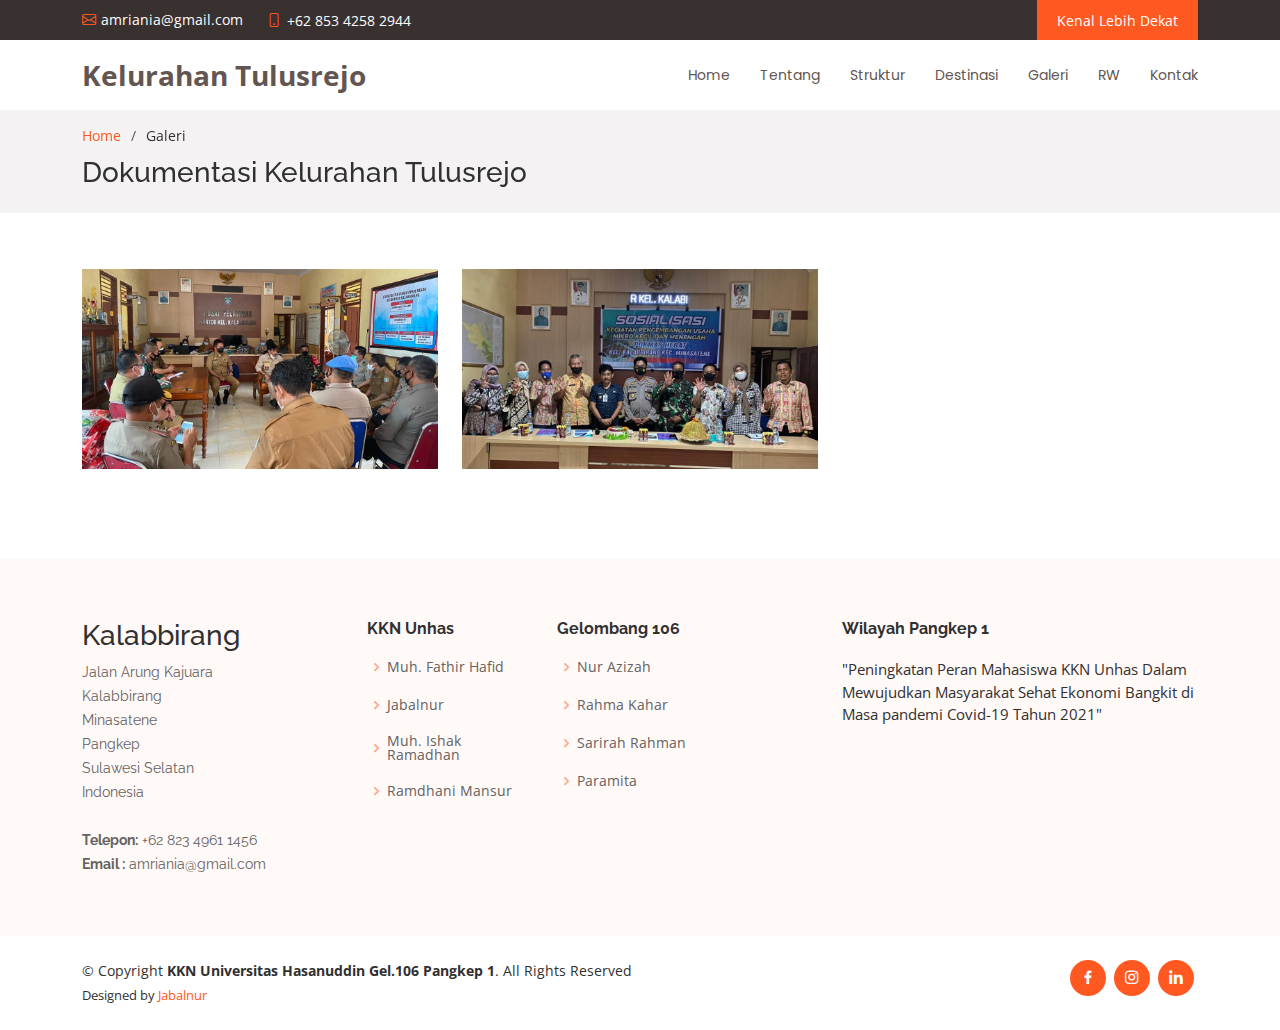
<file: galeri-page.html>
<!DOCTYPE html>
<html lang="en">

<head>
  <meta charset="utf-8">
  <meta content="width=device-width, initial-scale=1.0" name="viewport">

  <title>Galeri - Kelurahan Tulusrejo</title>
  <meta content="" name="description">
  <meta content="" name="keywords">

  <!-- Favicons -->
  <link href="assets/img/pangkep.png" rel="icon">
  <link href="assets/img/pangkep.png" rel="apple-touch-icon">

  <!-- Google Fonts -->
  <link href="https://fonts.googleapis.com/css?family=Open+Sans:300,300i,400,400i,600,600i,700,700i|Raleway:300,300i,400,400i,500,500i,600,600i,700,700i|Poppins:300,300i,400,400i,500,500i,600,600i,700,700i" rel="stylesheet">

  <!-- Vendor CSS Files -->
  <link href="assets/vendor/aos/aos.css" rel="stylesheet">
  <link href="assets/vendor/bootstrap/css/bootstrap.min.css" rel="stylesheet">
  <link href="assets/vendor/bootstrap-icons/bootstrap-icons.css" rel="stylesheet">
  <link href="assets/vendor/boxicons/css/boxicons.min.css" rel="stylesheet">
  <link href="assets/vendor/glightbox/css/glightbox.min.css" rel="stylesheet">
  <link href="assets/vendor/swiper/swiper-bundle.min.css" rel="stylesheet">

  <!-- Template Main CSS File -->
  <link href="assets/css/style.css" rel="stylesheet">

</head>

<body>

  <!-- ======= Top Bar ======= -->
  <section id="topbar" class="d-flex align-items-center">
    <div class="container d-flex justify-content-center justify-content-md-between">
      <div class="contact-info d-flex align-items-center">
        <i class="bi bi-envelope d-flex align-items-center"><a href="mailto:amriania@gmail.com">amriania@gmail.com</a></i>
        <i class="bi bi-phone d-flex align-items-center ms-4"><span>+62 853 4258 2944</span></i>
      </div>

      <div class="cta d-none d-md-flex align-items-center">
        <a href="/index.html#about" class="scrollto">Kenal Lebih Dekat</a>
      </div>
    </div>
  </section>

  <!-- ======= Header ======= -->
  <header id="header" class="d-flex align-items-center">
    <div class="container d-flex align-items-center justify-content-between">

      <div class="logo">
        <h1><a href="index.html">Kelurahan Tulusrejo</a></h1>
        <!-- Uncomment below if you prefer to use an image logo -->
        <!-- <a href="index.html"><img src="assets/img/logo.png" alt="" class="img-fluid"></a>-->
      </div>

      <nav id="navbar" class="navbar">
        <ul>
          <li><a class="nav-link scrollto" href="index.html#hero">Home</a></li>
          <li><a class="nav-link scrollto" href="index.html#about">Tentang</a></li>
          <li><a class="nav-link scrollto" href="index.html#services">Struktur</a></li>
          <li><a class="nav-link scrollto " href="index.html#values">Destinasi</a></li>
          <li><a class="nav-link scrollto " href="index.html#portfolio">Galeri</a></li>
          <li><a class="nav-link scrollto" href="index.html#team">RW</a></li>
          <li><a class="nav-link scrollto" href="index.html#contact">Kontak</a></li>
        </ul>
        <i class="bi bi-list mobile-nav-toggle"></i>
      </nav><!-- .navbar -->

    </div>
  </header><!-- End Header -->

  <main id="main">

    <!-- ======= Breadcrumbs ======= -->
    <section id="breadcrumbs" class="breadcrumbs">
      <div class="container" data-aos="fade-in">
        <ol>
          <li><a href="index.html">Home</a></li>
          <li>Galeri</li>
        </ol>
        <h2>Dokumentasi Kelurahan Tulusrejo</h2>
      </div>
    </section><!-- End Breadcrumbs -->

    <section class="inner-page pt-3">
      <div class="container">
        <div class="row portfolio">
          <div class="col-lg-4 col-md-6 portfolio-item filter-app" data-aos="fade-up">
            <img src="assets/img/galeri/semua/galeri-(385).jpg" class="img-fluid" alt="">
          </div>
          <div class="col-lg-4 col-md-6 portfolio-item filter-app" data-aos="fade-up">
            <img src="assets/img/galeri/semua/galeri-(384).jpg" class="img-fluid" alt="">
          </div>
          
      </div>
    </section>

  </main><!-- End #main -->

  <!-- ======= Footer ======= -->
  <footer id="footer">

    <div class="footer-top">
      <div class="container">
        <div class="row">

          <div class="col-lg-3 col-md-6 footer-contact">
            <h3>Kalabbirang</h3>
            <p>
              Jalan Arung Kajuara<br>
              Kalabbirang<br>
              Minasatene<br>
              Pangkep<br>
              Sulawesi Selatan<br>
              Indonesia<br><br>
              <strong>Telepon:</strong> +62 823 4961 1456<br>
              <strong>Email  :</strong> amriania@gmail.com<br>
            </p>
          </div>

          <div class="col-lg-2 col-md-6 footer-links">
            <h4>KKN Unhas</h4>
            <ul>
              <li><i class="bx bx-chevron-right"></i> <a href="https://www.instagram.com/fathirhafid/" target="_blank">Muh. Fathir Hafid</a></li>
              <li><i class="bx bx-chevron-right"></i> <a href="https://www.instagram.com/jibi.bm2/" target="_blank">Jabalnur</a></li>
              <li><i class="bx bx-chevron-right"></i> <a href="https://www.instagram.com/muh.ishakramadhan/" target="_blank">Muh. Ishak Ramadhan</a></li>
              <li><i class="bx bx-chevron-right"></i> <a href="https://www.instagram.com/ramdhani_mansur/" target="_blank">Ramdhani Mansur</a></li>
            </ul>
          </div>

          <div class="col-lg-3 col-md-6 footer-links">
            <h4>Gelombang 106</h4>
            <ul>
              <li><i class="bx bx-chevron-right"></i> <a href="https://www.instagram.com/azizahazaah/" target="_blank">Nur Azizah</a></li>
              <li><i class="bx bx-chevron-right"></i> <a href="https://www.instagram.com/kaharrahma/" target="_blank">Rahma Kahar</a></li>
              <li><i class="bx bx-chevron-right"></i> <a href="https://www.instagram.com/sarirah_v/" target="_blank">Sarirah Rahman</a></li>
              <li><i class="bx bx-chevron-right"></i> <a href="https://www.instagram.com/miitaa__/" target="_blank">Paramita</a></li>
            </ul>
          </div>

          <div class="col-lg-4 col-md-6 footer-newsletter">
            <h4>Wilayah Pangkep 1</h4>
            <p>"Peningkatan Peran Mahasiswa KKN Unhas Dalam Mewujudkan Masyarakat Sehat Ekonomi Bangkit di Masa pandemi Covid-19 Tahun 2021"</p>
          </div>

        </div>
      </div>
    </div>

    <div class="container d-md-flex py-4">

      <div class="me-md-auto text-center text-md-start">
        <div class="copyright">
          &copy; Copyright <strong><span>KKN Universitas Hasanuddin Gel.106 Pangkep 1</span></strong>. All Rights Reserved
        </div>
        <div class="credits">
          Designed by <a href="https://www.instagram.com/jibi.bm2/" target="_blank">Jabalnur</a>
        </div>
      </div>
      <div class="social-links text-center text-md-right pt-3 pt-md-0">
        <a href="https://web.facebook.com/jabalces" target="_blank" class="facebook"><i class="bx bxl-facebook"></i></a>
        <a href="https://www.instagram.com/jibi.bm2/" target="_blank" class="instagram"><i class="bx bxl-instagram"></i></a>
        <a href="https://www.linkedin.com/in/jabalnur/" target="_blank" class="linkedin"><i class="bx bxl-linkedin"></i></a>
      </div>
    </div>
  </footer><!-- End Footer -->

  <a href="#" class="back-to-top d-flex align-items-center justify-content-center"><i class="bi bi-arrow-up-short"></i></a>

  <!-- Vendor JS Files -->
  <script src="assets/vendor/aos/aos.js"></script>
  <script src="assets/vendor/bootstrap/js/bootstrap.bundle.min.js"></script>
  <script src="assets/vendor/glightbox/js/glightbox.min.js"></script>
  <script src="assets/vendor/isotope-layout/isotope.pkgd.min.js"></script>
  <script src="assets/vendor/php-email-form/validate.js"></script>
  <script src="assets/vendor/swiper/swiper-bundle.min.js"></script>
  <script src="assets/vendor/purecounter/purecounter.js"></script>

  <!-- Template Main JS File -->
  <script src="assets/js/main.js"></script>

</body>

</html>
</file>
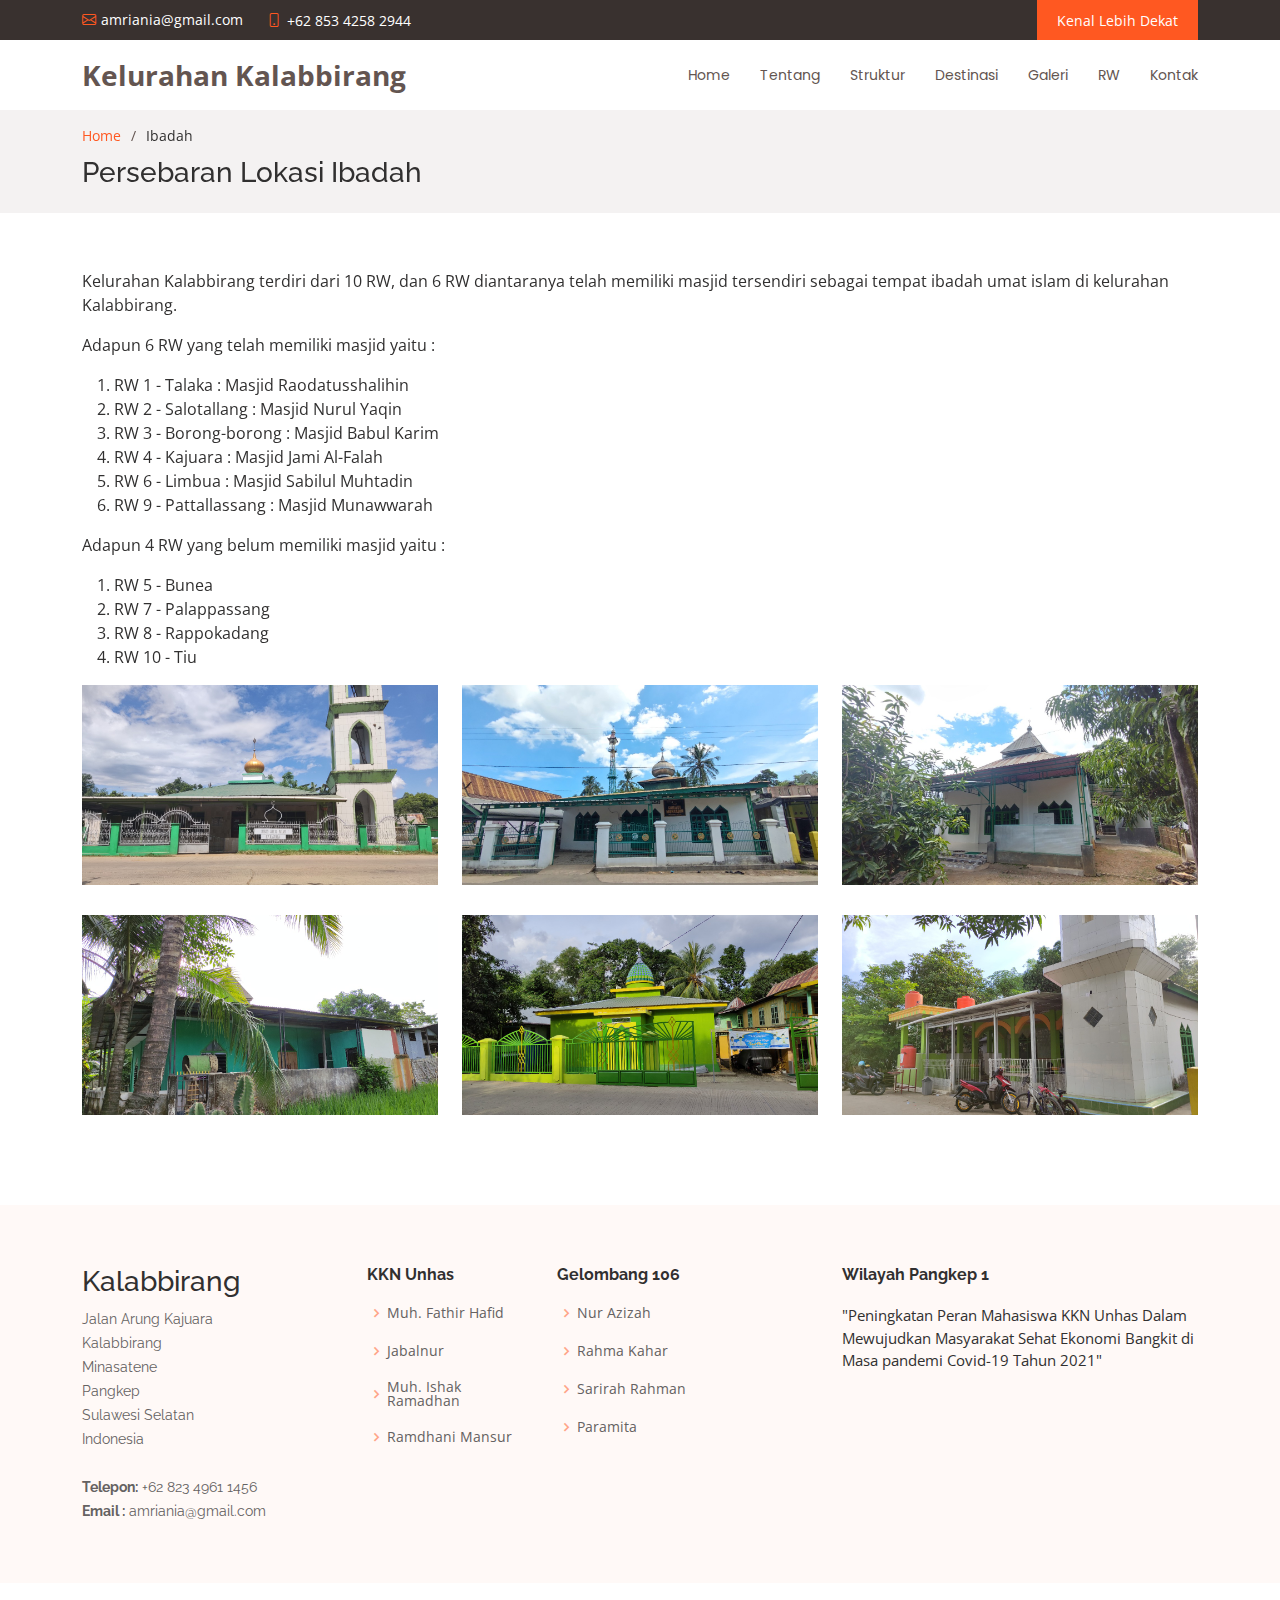
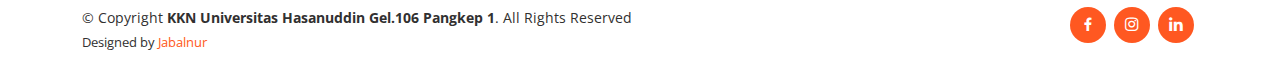
<file: ibadah-page.html>
<!DOCTYPE html>
<html lang="en">

<head>
  <meta charset="utf-8">
  <meta content="width=device-width, initial-scale=1.0" name="viewport">

  <title>Ibadah - Kelurahan Kalabbirang</title>
  <meta content="" name="description">
  <meta content="" name="keywords">

  <!-- Favicons -->
  <link href="assets/img/pangkep.png" rel="icon">
  <link href="assets/img/pangkep.png" rel="apple-touch-icon">

  <!-- Google Fonts -->
  <link href="https://fonts.googleapis.com/css?family=Open+Sans:300,300i,400,400i,600,600i,700,700i|Raleway:300,300i,400,400i,500,500i,600,600i,700,700i|Poppins:300,300i,400,400i,500,500i,600,600i,700,700i" rel="stylesheet">

  <!-- Vendor CSS Files -->
  <link href="assets/vendor/aos/aos.css" rel="stylesheet">
  <link href="assets/vendor/bootstrap/css/bootstrap.min.css" rel="stylesheet">
  <link href="assets/vendor/bootstrap-icons/bootstrap-icons.css" rel="stylesheet">
  <link href="assets/vendor/boxicons/css/boxicons.min.css" rel="stylesheet">
  <link href="assets/vendor/glightbox/css/glightbox.min.css" rel="stylesheet">
  <link href="assets/vendor/swiper/swiper-bundle.min.css" rel="stylesheet">

  <!-- Template Main CSS File -->
  <link href="assets/css/style.css" rel="stylesheet">

</head>

<body>

  <!-- ======= Top Bar ======= -->
  <section id="topbar" class="d-flex align-items-center">
    <div class="container d-flex justify-content-center justify-content-md-between">
      <div class="contact-info d-flex align-items-center">
        <i class="bi bi-envelope d-flex align-items-center"><a href="mailto:amriania@gmail.com">amriania@gmail.com</a></i>
        <i class="bi bi-phone d-flex align-items-center ms-4"><span>+62 853 4258 2944</span></i>
      </div>

      <div class="cta d-none d-md-flex align-items-center">
        <a href="/index.html#about" class="scrollto">Kenal Lebih Dekat</a>
      </div>
    </div>
  </section>

  <!-- ======= Header ======= -->
  <header id="header" class="d-flex align-items-center">
    <div class="container d-flex align-items-center justify-content-between">

      <div class="logo">
        <h1><a href="index.html">Kelurahan Kalabbirang</a></h1>
        <!-- Uncomment below if you prefer to use an image logo -->
        <!-- <a href="index.html"><img src="assets/img/logo.png" alt="" class="img-fluid"></a>-->
      </div>

      <nav id="navbar" class="navbar">
        <ul>
          <li><a class="nav-link scrollto" href="index.html#hero">Home</a></li>
          <li><a class="nav-link scrollto" href="index.html#about">Tentang</a></li>
          <li><a class="nav-link scrollto" href="index.html#services">Struktur</a></li>
          <li><a class="nav-link scrollto " href="index.html#values">Destinasi</a></li>
          <li><a class="nav-link scrollto " href="index.html#portfolio">Galeri</a></li>
          <li><a class="nav-link scrollto" href="index.html#team">RW</a></li>
          <li><a class="nav-link scrollto" href="index.html#contact">Kontak</a></li>
        </ul>
        <i class="bi bi-list mobile-nav-toggle"></i>
      </nav><!-- .navbar -->

    </div>
  </header><!-- End Header -->

  <main id="main">

    <!-- ======= Breadcrumbs ======= -->
    <section id="breadcrumbs" class="breadcrumbs">
      <div class="container" data-aos="fade-in">
        <ol>
          <li><a href="index.html">Home</a></li>
          <li>Ibadah</li>
        </ol>
        <h2>Persebaran Lokasi Ibadah</h2>
      </div>
    </section><!-- End Breadcrumbs -->

    <section class="inner-page pt-3">
      <div class="container" data-aos="fade-up">
        <p>
          Kelurahan Kalabbirang terdiri dari 10 RW, dan 6 RW diantaranya telah memiliki masjid tersendiri sebagai tempat ibadah umat islam di kelurahan Kalabbirang.
        </p>
        <p>
          Adapun 6 RW yang telah memiliki masjid yaitu :
        </p>
        <ol>
          <li>RW 1 - Talaka : Masjid Raodatusshalihin</li>
          <li>RW 2 - Salotallang : Masjid Nurul Yaqin</li>
          <li>RW 3 - Borong-borong : Masjid Babul Karim</li>
          <li>RW 4 - Kajuara : Masjid Jami Al-Falah</li>
          <li>RW 6 - Limbua : Masjid Sabilul Muhtadin</li>
          <li>RW 9 - Pattallassang : Masjid Munawwarah</li>
        </ol>

        <p>
          Adapun 4 RW yang belum memiliki masjid yaitu :
        </p>
        <ol>
          <li>RW 5 - Bunea</li>
          <li>RW 7 - Palappassang</li>
          <li>RW 8 - Rappokadang</li>
          <li>RW 10 - Tiu</li>
        </ol>
        <div class="row portfolio">
          <div class="col-lg-4 col-md-6 portfolio-item filter-app">
            <img src="assets/img/masjid/masjid-1.jpg" class="img-fluid" alt="">
          </div>
          <div class="col-lg-4 col-md-6 portfolio-item filter-app">
            <img src="assets/img/masjid/masjid-2.jpg" class="img-fluid" alt="">
          </div>
          <div class="col-lg-4 col-md-6 portfolio-item filter-app">
            <img src="assets/img/masjid/masjid-3.jpg" class="img-fluid" alt="">
          </div>
        </div>
        <div class="row portfolio">
          <div class="col-lg-4 col-md-6 portfolio-item filter-app">
            <img src="assets/img/masjid/masjid-4.jpg" class="img-fluid" alt="">
          </div>
          <div class="col-lg-4 col-md-6 portfolio-item filter-app">
            <img src="assets/img/masjid/masjid-5.jpg" class="img-fluid" alt="">
          </div>
          <div class="col-lg-4 col-md-6 portfolio-item filter-app">
            <img src="assets/img/masjid/masjid-6.jpg" class="img-fluid" alt="">
          </div>
        </div>  
      </div>
    </section>

  </main><!-- End #main -->

  <!-- ======= Footer ======= -->
  <footer id="footer">

    <div class="footer-top">
      <div class="container">
        <div class="row">

          <div class="col-lg-3 col-md-6 footer-contact">
            <h3>Kalabbirang</h3>
            <p>
              Jalan Arung Kajuara<br>
              Kalabbirang<br>
              Minasatene<br>
              Pangkep<br>
              Sulawesi Selatan<br>
              Indonesia<br><br>
              <strong>Telepon:</strong> +62 823 4961 1456<br>
              <strong>Email  :</strong> amriania@gmail.com<br>
            </p>
          </div>

          <div class="col-lg-2 col-md-6 footer-links">
            <h4>KKN Unhas</h4>
            <ul>
              <li><i class="bx bx-chevron-right"></i> <a href="https://www.instagram.com/fathirhafid/" target="_blank">Muh. Fathir Hafid</a></li>
              <li><i class="bx bx-chevron-right"></i> <a href="https://www.instagram.com/jibi.bm2/" target="_blank">Jabalnur</a></li>
              <li><i class="bx bx-chevron-right"></i> <a href="https://www.instagram.com/muh.ishakramadhan/" target="_blank">Muh. Ishak Ramadhan</a></li>
              <li><i class="bx bx-chevron-right"></i> <a href="https://www.instagram.com/ramdhani_mansur/" target="_blank">Ramdhani Mansur</a></li>
            </ul>
          </div>

          <div class="col-lg-3 col-md-6 footer-links">
            <h4>Gelombang 106</h4>
            <ul>
              <li><i class="bx bx-chevron-right"></i> <a href="https://www.instagram.com/azizahazaah/" target="_blank">Nur Azizah</a></li>
              <li><i class="bx bx-chevron-right"></i> <a href="https://www.instagram.com/kaharrahma/" target="_blank">Rahma Kahar</a></li>
              <li><i class="bx bx-chevron-right"></i> <a href="https://www.instagram.com/sarirah_v/" target="_blank">Sarirah Rahman</a></li>
              <li><i class="bx bx-chevron-right"></i> <a href="https://www.instagram.com/miitaa__/" target="_blank">Paramita</a></li>
            </ul>
          </div>

          <div class="col-lg-4 col-md-6 footer-newsletter">
            <h4>Wilayah Pangkep 1</h4>
            <p>"Peningkatan Peran Mahasiswa KKN Unhas Dalam Mewujudkan Masyarakat Sehat Ekonomi Bangkit di Masa pandemi Covid-19 Tahun 2021"</p>
          </div>

        </div>
      </div>
    </div>

    <div class="container d-md-flex py-4">

      <div class="me-md-auto text-center text-md-start">
        <div class="copyright">
          &copy; Copyright <strong><span>KKN Universitas Hasanuddin Gel.106 Pangkep 1</span></strong>. All Rights Reserved
        </div>
        <div class="credits">
          Designed by <a href="https://www.instagram.com/jibi.bm2/" target="_blank">Jabalnur</a>
        </div>
      </div>
      <div class="social-links text-center text-md-right pt-3 pt-md-0">
        <a href="https://web.facebook.com/jabalces" target="_blank" class="facebook"><i class="bx bxl-facebook"></i></a>
        <a href="https://www.instagram.com/jibi.bm2/" target="_blank" class="instagram"><i class="bx bxl-instagram"></i></a>
        <a href="https://www.linkedin.com/in/jabalnur/" target="_blank" class="linkedin"><i class="bx bxl-linkedin"></i></a>
      </div>
    </div>
  </footer><!-- End Footer -->

  <a href="#" class="back-to-top d-flex align-items-center justify-content-center"><i class="bi bi-arrow-up-short"></i></a>

  <!-- Vendor JS Files -->
  <script src="assets/vendor/aos/aos.js"></script>
  <script src="assets/vendor/bootstrap/js/bootstrap.bundle.min.js"></script>
  <script src="assets/vendor/glightbox/js/glightbox.min.js"></script>
  <script src="assets/vendor/isotope-layout/isotope.pkgd.min.js"></script>
  <script src="assets/vendor/php-email-form/validate.js"></script>
  <script src="assets/vendor/swiper/swiper-bundle.min.js"></script>
  <script src="assets/vendor/purecounter/purecounter.js"></script>

  <!-- Template Main JS File -->
  <script src="assets/js/main.js"></script>

</body>

</html>
</file>
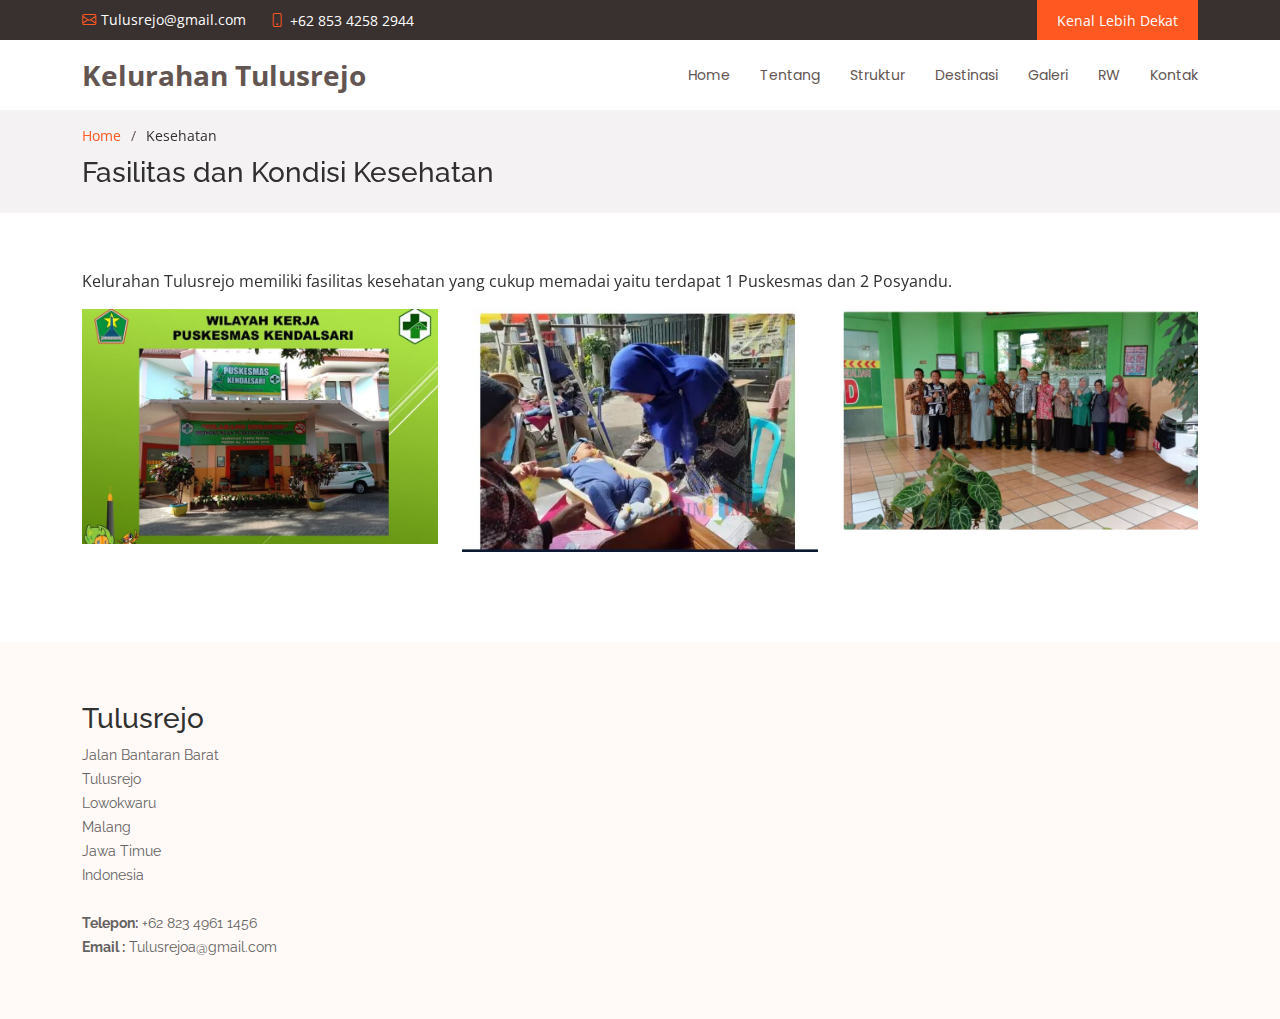
<file: kesehatan-page.html>
<!DOCTYPE html>
<html lang="en">

<head>
  <meta charset="utf-8">
  <meta content="width=device-width, initial-scale=1.0" name="viewport">

  <title>Kesehatan - Kelurahan Kalabbirang</title>
  <meta content="" name="description">
  <meta content="" name="keywords">

  <!-- Favicons -->
  <link href="assets/img/pangkep.png" rel="icon">
  <link href="assets/img/pangkep.png" rel="apple-touch-icon">

  <!-- Google Fonts -->
  <link href="https://fonts.googleapis.com/css?family=Open+Sans:300,300i,400,400i,600,600i,700,700i|Raleway:300,300i,400,400i,500,500i,600,600i,700,700i|Poppins:300,300i,400,400i,500,500i,600,600i,700,700i" rel="stylesheet">

  <!-- Vendor CSS Files -->
  <link href="assets/vendor/aos/aos.css" rel="stylesheet">
  <link href="assets/vendor/bootstrap/css/bootstrap.min.css" rel="stylesheet">
  <link href="assets/vendor/bootstrap-icons/bootstrap-icons.css" rel="stylesheet">
  <link href="assets/vendor/boxicons/css/boxicons.min.css" rel="stylesheet">
  <link href="assets/vendor/glightbox/css/glightbox.min.css" rel="stylesheet">
  <link href="assets/vendor/swiper/swiper-bundle.min.css" rel="stylesheet">

  <!-- Template Main CSS File -->
  <link href="assets/css/style.css" rel="stylesheet">

</head>

<body>

  <!-- ======= Top Bar ======= -->
  <section id="topbar" class="d-flex align-items-center">
    <div class="container d-flex justify-content-center justify-content-md-between">
      <div class="contact-info d-flex align-items-center">
        <i class="bi bi-envelope d-flex align-items-center"><a href="mailto:amriania@gmail.com">Tulusrejo@gmail.com</a></i>
        <i class="bi bi-phone d-flex align-items-center ms-4"><span>+62 853 4258 2944</span></i>
      </div>

      <div class="cta d-none d-md-flex align-items-center">
        <a href="/index.html#about" class="scrollto">Kenal Lebih Dekat</a>
      </div>
    </div>
  </section>

  <!-- ======= Header ======= -->
  <header id="header" class="d-flex align-items-center">
    <div class="container d-flex align-items-center justify-content-between">

      <div class="logo">
        <h1><a href="index.html">Kelurahan Tulusrejo </a></h1>
        <!-- Uncomment below if you prefer to use an image logo -->
        <!-- <a href="index.html"><img src="assets/img/logo.png" alt="" class="img-fluid"></a>-->
      </div>

      <nav id="navbar" class="navbar">
        <ul>
          <li><a class="nav-link scrollto" href="index.html#hero">Home</a></li>
          <li><a class="nav-link scrollto" href="index.html#about">Tentang</a></li>
          <li><a class="nav-link scrollto" href="index.html#services">Struktur</a></li>
          <li><a class="nav-link scrollto " href="index.html#values">Destinasi</a></li>
          <li><a class="nav-link scrollto " href="index.html#portfolio">Galeri</a></li>
          <li><a class="nav-link scrollto" href="index.html#team">RW</a></li>
          <li><a class="nav-link scrollto" href="index.html#contact">Kontak</a></li>
        </ul>
        <i class="bi bi-list mobile-nav-toggle"></i>
      </nav><!-- .navbar -->

    </div>
  </header><!-- End Header -->

  <main id="main">

    <!-- ======= Breadcrumbs ======= -->
    <section id="breadcrumbs" class="breadcrumbs">
      <div class="container" data-aos="fade-in">
        <ol>
          <li><a href="index.html">Home</a></li>
          <li>Kesehatan</li>
        </ol>
        <h2>Fasilitas dan Kondisi Kesehatan</h2>
      </div>
    </section><!-- End Breadcrumbs -->

    <section class="inner-page pt-3">
      <div class="container" data-aos="fade-up">
        <p>
          Kelurahan Tulusrejo memiliki fasilitas kesehatan yang cukup memadai yaitu terdapat 1 Puskesmas dan 2 Posyandu.
        </p>
        <div class="row portfolio">
          <div class="col-lg-4 col-md-6 portfolio-item filter-app">
            <img src="assets/img/kesehatan/gambar1.JPG" class="img-fluid" alt="">
          </div>
          <div class="col-lg-4 col-md-6 portfolio-item filter-app">
            <img src="assets/img/kesehatan/gambar2.JPG" class="img-fluid" alt="">
          </div>
          <div class="col-lg-4 col-md-6 portfolio-item filter-app">
            <img src="assets/img/kesehatan/gambar3.JPG" class="img-fluid" alt="">
          </div>
        </div>  
      </div>
    </section>

  </main><!-- End #main -->

  <!-- ======= Footer ======= -->
  <footer id="footer">

    <div class="footer-top">
      <div class="container">
        <div class="row">

          <div class="col-lg-3 col-md-6 footer-contact">
            <h3>Tulusrejo</h3>
            <p>
              Jalan Bantaran Barat<br>
              Tulusrejo<br>
              Lowokwaru<br>
              Malang<br>
              Jawa Timue<br>
              Indonesia<br><br>
              <strong>Telepon:</strong> +62 823 4961 1456<br>
              <strong>Email  :</strong> Tulusrejoa@gmail.com<br>
            </p>
          </div>

          
  </footer><!-- End Footer -->

  <a href="#" class="back-to-top d-flex align-items-center justify-content-center"><i class="bi bi-arrow-up-short"></i></a>

  <!-- Vendor JS Files -->
  <script src="assets/vendor/aos/aos.js"></script>
  <script src="assets/vendor/bootstrap/js/bootstrap.bundle.min.js"></script>
  <script src="assets/vendor/glightbox/js/glightbox.min.js"></script>
  <script src="assets/vendor/isotope-layout/isotope.pkgd.min.js"></script>
  <script src="assets/vendor/php-email-form/validate.js"></script>
  <script src="assets/vendor/swiper/swiper-bundle.min.js"></script>
  <script src="assets/vendor/purecounter/purecounter.js"></script>

  <!-- Template Main JS File -->
  <script src="assets/js/main.js"></script>

</body>

</html>
</file>
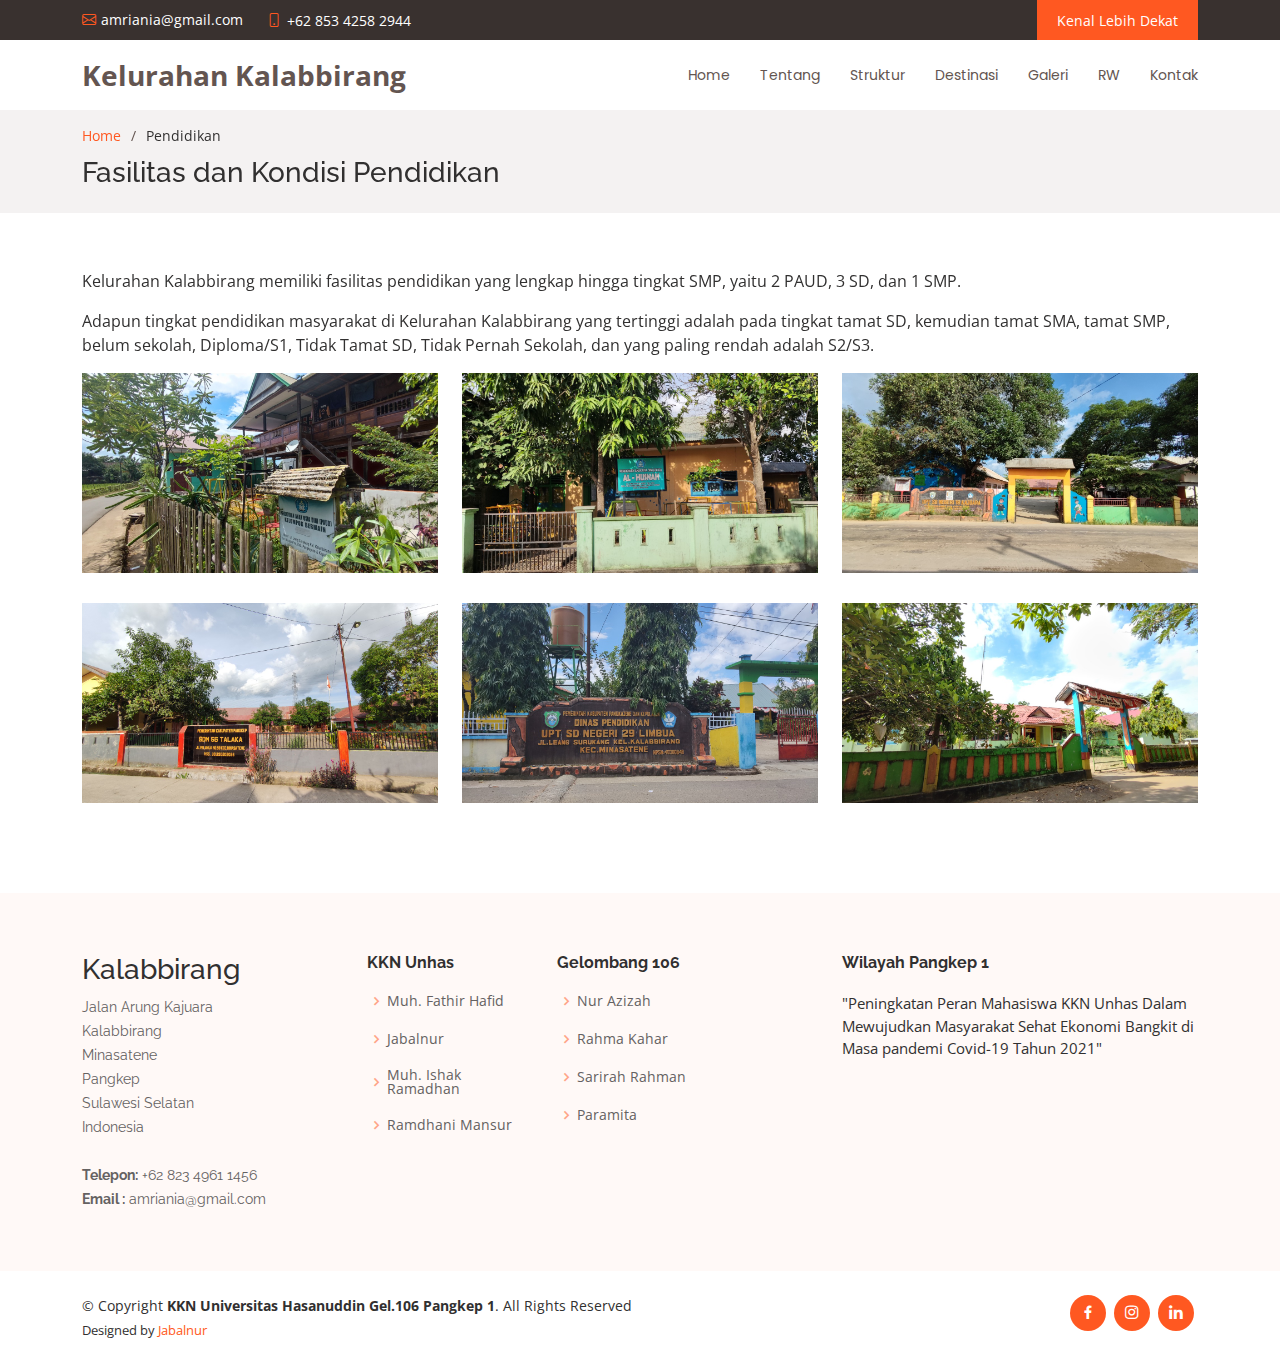
<file: pendidikan-page.html>
<!DOCTYPE html>
<html lang="en">

<head>
  <meta charset="utf-8">
  <meta content="width=device-width, initial-scale=1.0" name="viewport">

  <title>Pendidikan - Kelurahan Kalabbirang</title>
  <meta content="" name="description">
  <meta content="" name="keywords">

  <!-- Favicons -->
  <link href="assets/img/pangkep.png" rel="icon">
  <link href="assets/img/pangkep.png" rel="apple-touch-icon">

  <!-- Google Fonts -->
  <link href="https://fonts.googleapis.com/css?family=Open+Sans:300,300i,400,400i,600,600i,700,700i|Raleway:300,300i,400,400i,500,500i,600,600i,700,700i|Poppins:300,300i,400,400i,500,500i,600,600i,700,700i" rel="stylesheet">

  <!-- Vendor CSS Files -->
  <link href="assets/vendor/aos/aos.css" rel="stylesheet">
  <link href="assets/vendor/bootstrap/css/bootstrap.min.css" rel="stylesheet">
  <link href="assets/vendor/bootstrap-icons/bootstrap-icons.css" rel="stylesheet">
  <link href="assets/vendor/boxicons/css/boxicons.min.css" rel="stylesheet">
  <link href="assets/vendor/glightbox/css/glightbox.min.css" rel="stylesheet">
  <link href="assets/vendor/swiper/swiper-bundle.min.css" rel="stylesheet">

  <!-- Template Main CSS File -->
  <link href="assets/css/style.css" rel="stylesheet">

</head>

<body>

  <!-- ======= Top Bar ======= -->
  <section id="topbar" class="d-flex align-items-center">
    <div class="container d-flex justify-content-center justify-content-md-between">
      <div class="contact-info d-flex align-items-center">
        <i class="bi bi-envelope d-flex align-items-center"><a href="mailto:amriania@gmail.com">amriania@gmail.com</a></i>
        <i class="bi bi-phone d-flex align-items-center ms-4"><span>+62 853 4258 2944</span></i>
      </div>

      <div class="cta d-none d-md-flex align-items-center">
        <a href="/index.html#about" class="scrollto">Kenal Lebih Dekat</a>
      </div>
    </div>
  </section>

  <!-- ======= Header ======= -->
  <header id="header" class="d-flex align-items-center">
    <div class="container d-flex align-items-center justify-content-between">

      <div class="logo">
        <h1><a href="index.html">Kelurahan Kalabbirang</a></h1>
        <!-- Uncomment below if you prefer to use an image logo -->
        <!-- <a href="index.html"><img src="assets/img/logo.png" alt="" class="img-fluid"></a>-->
      </div>

      <nav id="navbar" class="navbar">
        <ul>
          <li><a class="nav-link scrollto" href="index.html#hero">Home</a></li>
          <li><a class="nav-link scrollto" href="index.html#about">Tentang</a></li>
          <li><a class="nav-link scrollto" href="index.html#services">Struktur</a></li>
          <li><a class="nav-link scrollto " href="index.html#values">Destinasi</a></li>
          <li><a class="nav-link scrollto " href="index.html#portfolio">Galeri</a></li>
          <li><a class="nav-link scrollto" href="index.html#team">RW</a></li>
          <li><a class="nav-link scrollto" href="index.html#contact">Kontak</a></li>
        </ul>
        <i class="bi bi-list mobile-nav-toggle"></i>
      </nav><!-- .navbar -->

    </div>
  </header><!-- End Header -->

  <main id="main">

    <!-- ======= Breadcrumbs ======= -->
    <section id="breadcrumbs" class="breadcrumbs">
      <div class="container" data-aos="fade-in">
        <ol>
          <li><a href="index.html">Home</a></li>
          <li>Pendidikan</li>
        </ol>
        <h2>Fasilitas dan Kondisi Pendidikan</h2>
      </div>
    </section><!-- End Breadcrumbs -->

    <section class="inner-page pt-3">
      <div class="container" data-aos="fade-up">
        <p>
          Kelurahan Kalabbirang memiliki fasilitas pendidikan yang lengkap hingga tingkat SMP, yaitu 2 PAUD, 3 SD, dan 1 SMP.
        </p>
        <p>
          Adapun tingkat pendidikan masyarakat di Kelurahan Kalabbirang yang tertinggi adalah pada tingkat tamat SD, kemudian tamat SMA, tamat SMP, belum sekolah, Diploma/S1, Tidak Tamat SD, Tidak Pernah Sekolah, dan yang paling rendah adalah S2/S3.
        </p>
        <div class="row portfolio">
          <div class="col-lg-4 col-md-6 portfolio-item filter-app">
            <img src="assets/img/pendidikan/paud-1.jpg" class="img-fluid" alt="">
          </div>
          <div class="col-lg-4 col-md-6 portfolio-item filter-app">
            <img src="assets/img/pendidikan/paud-2.jpg" class="img-fluid" alt="">
          </div>
          <div class="col-lg-4 col-md-6 portfolio-item filter-app">
            <img src="assets/img/pendidikan/sd-1.jpg" class="img-fluid" alt="">
          </div>
          <div class="col-lg-4 col-md-6 portfolio-item filter-app">
            <img src="assets/img/pendidikan/sd-2.jpg" class="img-fluid" alt="">
          </div>
          <div class="col-lg-4 col-md-6 portfolio-item filter-app">
            <img src="assets/img/pendidikan/sd-3.jpg" class="img-fluid" alt="">
          </div>
          <div class="col-lg-4 col-md-6 portfolio-item filter-app">
            <img src="assets/img/pendidikan/smp.jpg" class="img-fluid" alt="">
          </div>
        </div>  
      </div>
    </section>

  </main><!-- End #main -->

  <!-- ======= Footer ======= -->
  <footer id="footer">

    <div class="footer-top">
      <div class="container">
        <div class="row">

          <div class="col-lg-3 col-md-6 footer-contact">
            <h3>Kalabbirang</h3>
            <p>
              Jalan Arung Kajuara<br>
              Kalabbirang<br>
              Minasatene<br>
              Pangkep<br>
              Sulawesi Selatan<br>
              Indonesia<br><br>
              <strong>Telepon:</strong> +62 823 4961 1456<br>
              <strong>Email  :</strong> amriania@gmail.com<br>
            </p>
          </div>

          <div class="col-lg-2 col-md-6 footer-links">
            <h4>KKN Unhas</h4>
            <ul>
              <li><i class="bx bx-chevron-right"></i> <a href="https://www.instagram.com/fathirhafid/" target="_blank">Muh. Fathir Hafid</a></li>
              <li><i class="bx bx-chevron-right"></i> <a href="https://www.instagram.com/jibi.bm2/" target="_blank">Jabalnur</a></li>
              <li><i class="bx bx-chevron-right"></i> <a href="https://www.instagram.com/muh.ishakramadhan/" target="_blank">Muh. Ishak Ramadhan</a></li>
              <li><i class="bx bx-chevron-right"></i> <a href="https://www.instagram.com/ramdhani_mansur/" target="_blank">Ramdhani Mansur</a></li>
            </ul>
          </div>

          <div class="col-lg-3 col-md-6 footer-links">
            <h4>Gelombang 106</h4>
            <ul>
              <li><i class="bx bx-chevron-right"></i> <a href="https://www.instagram.com/azizahazaah/" target="_blank">Nur Azizah</a></li>
              <li><i class="bx bx-chevron-right"></i> <a href="https://www.instagram.com/kaharrahma/" target="_blank">Rahma Kahar</a></li>
              <li><i class="bx bx-chevron-right"></i> <a href="https://www.instagram.com/sarirah_v/" target="_blank">Sarirah Rahman</a></li>
              <li><i class="bx bx-chevron-right"></i> <a href="https://www.instagram.com/miitaa__/" target="_blank">Paramita</a></li>
            </ul>
          </div>

          <div class="col-lg-4 col-md-6 footer-newsletter">
            <h4>Wilayah Pangkep 1</h4>
            <p>"Peningkatan Peran Mahasiswa KKN Unhas Dalam Mewujudkan Masyarakat Sehat Ekonomi Bangkit di Masa pandemi Covid-19 Tahun 2021"</p>
          </div>

        </div>
      </div>
    </div>

    <div class="container d-md-flex py-4">

      <div class="me-md-auto text-center text-md-start">
        <div class="copyright">
          &copy; Copyright <strong><span>KKN Universitas Hasanuddin Gel.106 Pangkep 1</span></strong>. All Rights Reserved
        </div>
        <div class="credits">
          Designed by <a href="https://www.instagram.com/jibi.bm2/" target="_blank">Jabalnur</a>
        </div>
      </div>
      <div class="social-links text-center text-md-right pt-3 pt-md-0">
        <a href="https://web.facebook.com/jabalces" target="_blank" class="facebook"><i class="bx bxl-facebook"></i></a>
        <a href="https://www.instagram.com/jibi.bm2/" target="_blank" class="instagram"><i class="bx bxl-instagram"></i></a>
        <a href="https://www.linkedin.com/in/jabalnur/" target="_blank" class="linkedin"><i class="bx bxl-linkedin"></i></a>
      </div>
    </div>
  </footer><!-- End Footer -->

  <a href="#" class="back-to-top d-flex align-items-center justify-content-center"><i class="bi bi-arrow-up-short"></i></a>

  <!-- Vendor JS Files -->
  <script src="assets/vendor/aos/aos.js"></script>
  <script src="assets/vendor/bootstrap/js/bootstrap.bundle.min.js"></script>
  <script src="assets/vendor/glightbox/js/glightbox.min.js"></script>
  <script src="assets/vendor/isotope-layout/isotope.pkgd.min.js"></script>
  <script src="assets/vendor/php-email-form/validate.js"></script>
  <script src="assets/vendor/swiper/swiper-bundle.min.js"></script>
  <script src="assets/vendor/purecounter/purecounter.js"></script>

  <!-- Template Main JS File -->
  <script src="assets/js/main.js"></script>

</body>

</html>
</file>
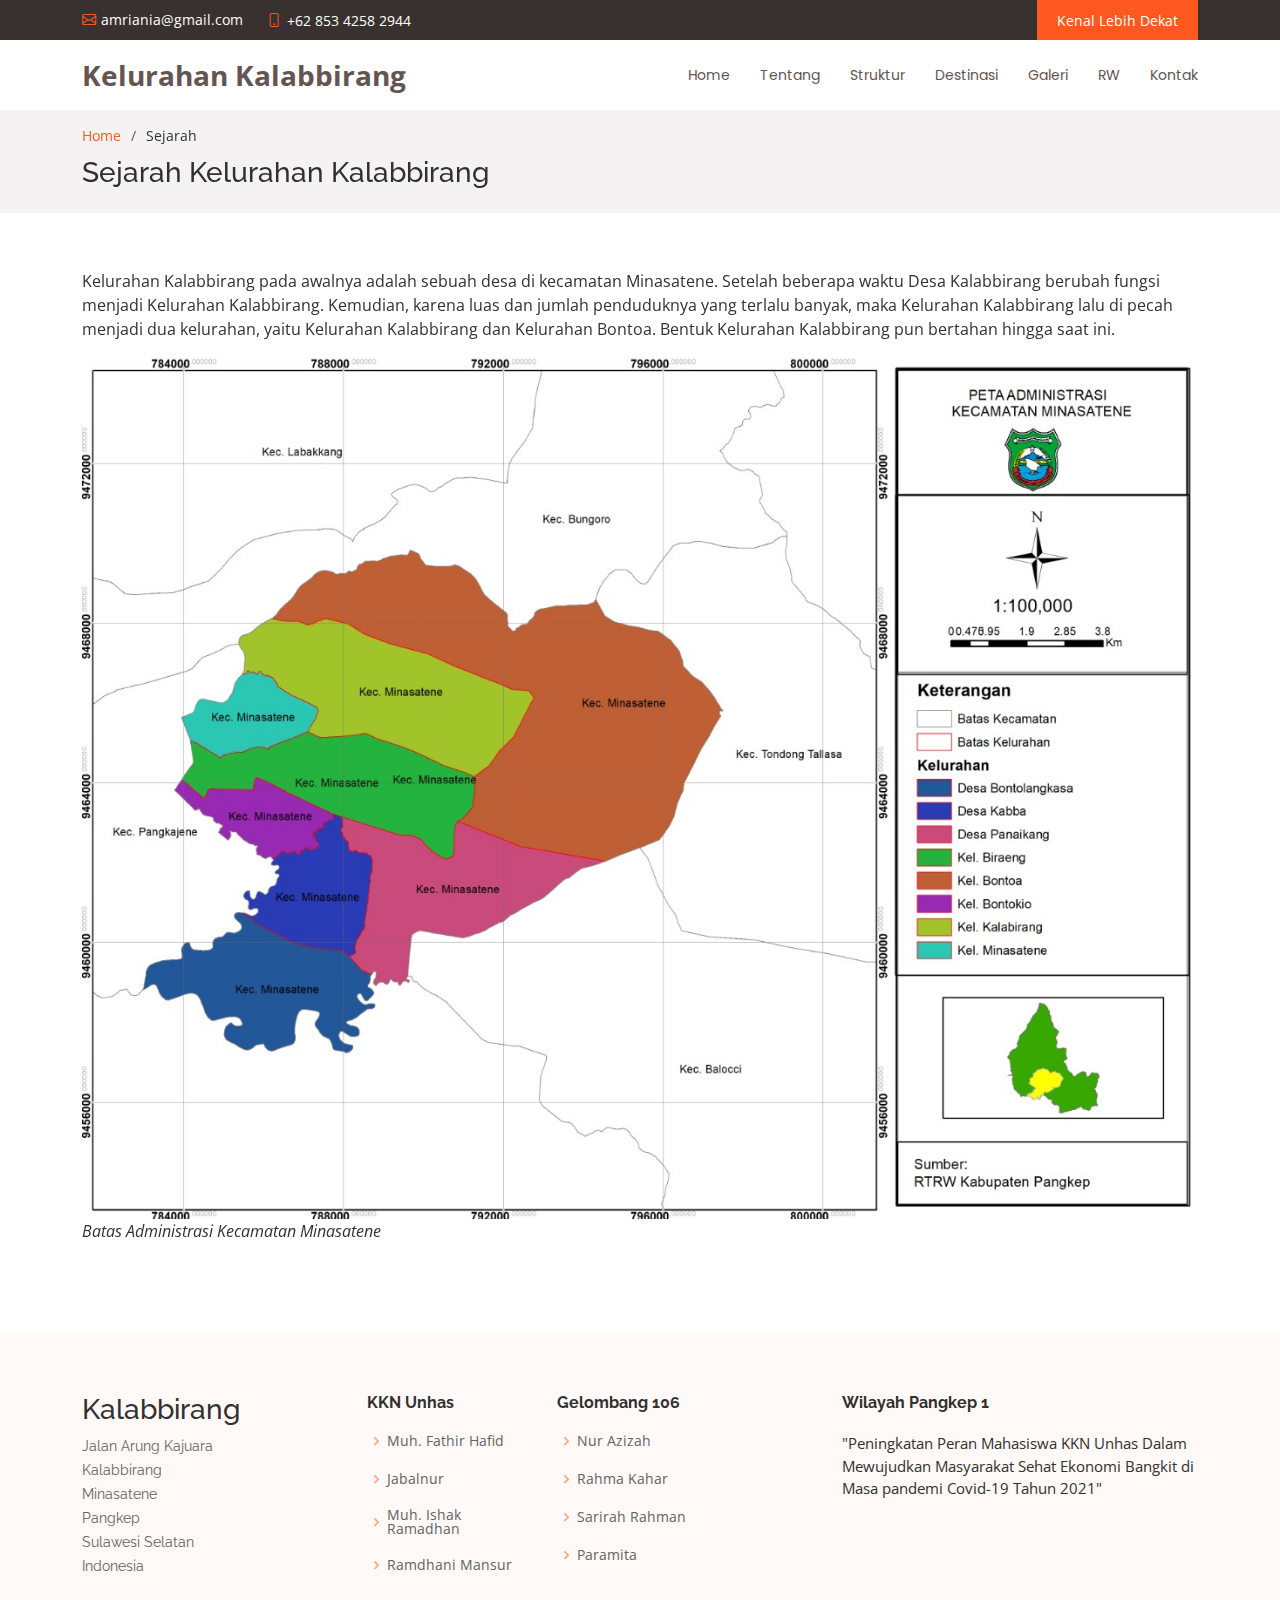
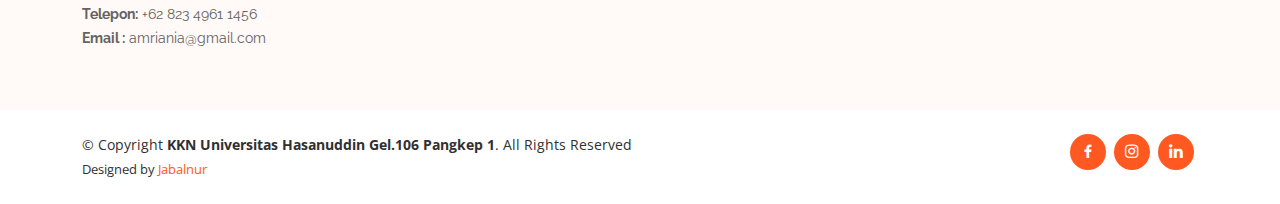
<file: sejarah-page.html>
<!DOCTYPE html>
<html lang="en">

<head>
  <meta charset="utf-8">
  <meta content="width=device-width, initial-scale=1.0" name="viewport">

  <title>Sejarah - Kelurahan Kalabbirang</title>
  <meta content="" name="description">
  <meta content="" name="keywords">

  <!-- Favicons -->
  <link href="assets/img/pangkep.png" rel="icon">
  <link href="assets/img/pangkep.png" rel="apple-touch-icon">

  <!-- Google Fonts -->
  <link href="https://fonts.googleapis.com/css?family=Open+Sans:300,300i,400,400i,600,600i,700,700i|Raleway:300,300i,400,400i,500,500i,600,600i,700,700i|Poppins:300,300i,400,400i,500,500i,600,600i,700,700i" rel="stylesheet">

  <!-- Vendor CSS Files -->
  <link href="assets/vendor/aos/aos.css" rel="stylesheet">
  <link href="assets/vendor/bootstrap/css/bootstrap.min.css" rel="stylesheet">
  <link href="assets/vendor/bootstrap-icons/bootstrap-icons.css" rel="stylesheet">
  <link href="assets/vendor/boxicons/css/boxicons.min.css" rel="stylesheet">
  <link href="assets/vendor/glightbox/css/glightbox.min.css" rel="stylesheet">
  <link href="assets/vendor/swiper/swiper-bundle.min.css" rel="stylesheet">

  <!-- Template Main CSS File -->
  <link href="assets/css/style.css" rel="stylesheet">

</head>

<body>

  <!-- ======= Top Bar ======= -->
  <section id="topbar" class="d-flex align-items-center">
    <div class="container d-flex justify-content-center justify-content-md-between">
      <div class="contact-info d-flex align-items-center">
        <i class="bi bi-envelope d-flex align-items-center"><a href="mailto:amriania@gmail.com">amriania@gmail.com</a></i>
        <i class="bi bi-phone d-flex align-items-center ms-4"><span>+62 853 4258 2944</span></i>
      </div>

      <div class="cta d-none d-md-flex align-items-center">
        <a href="/index.html#about" class="scrollto">Kenal Lebih Dekat</a>
      </div>
    </div>
  </section>

  <!-- ======= Header ======= -->
  <header id="header" class="d-flex align-items-center">
    <div class="container d-flex align-items-center justify-content-between">

      <div class="logo">
        <h1><a href="index.html">Kelurahan Kalabbirang</a></h1>
        <!-- Uncomment below if you prefer to use an image logo -->
        <!-- <a href="index.html"><img src="assets/img/logo.png" alt="" class="img-fluid"></a>-->
      </div>

      <nav id="navbar" class="navbar">
        <ul>
          <li><a class="nav-link scrollto" href="index.html#hero">Home</a></li>
          <li><a class="nav-link scrollto" href="index.html#about">Tentang</a></li>
          <li><a class="nav-link scrollto" href="index.html#services">Struktur</a></li>
          <li><a class="nav-link scrollto " href="index.html#values">Destinasi</a></li>
          <li><a class="nav-link scrollto " href="index.html#portfolio">Galeri</a></li>
          <li><a class="nav-link scrollto" href="index.html#team">RW</a></li>
          <li><a class="nav-link scrollto" href="index.html#contact">Kontak</a></li>
        </ul>
        <i class="bi bi-list mobile-nav-toggle"></i>
      </nav><!-- .navbar -->

    </div>
  </header><!-- End Header -->

  <main id="main">

    <!-- ======= Breadcrumbs ======= -->
    <section id="breadcrumbs" class="breadcrumbs">
      <div class="container" data-aos="fade-in">
        <ol>
          <li><a href="index.html">Home</a></li>
          <li>Sejarah</li>
        </ol>
        <h2>Sejarah Kelurahan Kalabbirang</h2>
      </div>
    </section><!-- End Breadcrumbs -->

    <section class="inner-page pt-3">
      <div class="container" data-aos="fade-in">
        <p>
          Kelurahan Kalabbirang pada awalnya adalah sebuah desa di kecamatan Minasatene. Setelah beberapa waktu Desa Kalabbirang berubah fungsi menjadi Kelurahan Kalabbirang. Kemudian, karena luas dan jumlah penduduknya yang terlalu banyak, maka Kelurahan Kalabbirang lalu di pecah menjadi dua kelurahan, yaitu Kelurahan Kalabbirang dan Kelurahan Bontoa. Bentuk Kelurahan Kalabbirang pun bertahan hingga saat ini.
        </p>
        <div class="row portfolio">
          <figure class="col-lg-16 col-md-16 portfolio-item filter-app">
            <img src="assets/img/sejarah/peta.jpeg" class="img-fluid" alt="">
            <figcaption>
              <i> Batas Administrasi Kecamatan Minasatene </i>
            </figcaption>
          </figure>
        </div>  
      </div>
    </section>

  </main><!-- End #main -->

  <!-- ======= Footer ======= -->
  <footer id="footer">

    <div class="footer-top">
      <div class="container">
        <div class="row">

          <div class="col-lg-3 col-md-6 footer-contact">
            <h3>Kalabbirang</h3>
            <p>
              Jalan Arung Kajuara<br>
              Kalabbirang<br>
              Minasatene<br>
              Pangkep<br>
              Sulawesi Selatan<br>
              Indonesia<br><br>
              <strong>Telepon:</strong> +62 823 4961 1456<br>
              <strong>Email  :</strong> amriania@gmail.com<br>
            </p>
          </div>

          <div class="col-lg-2 col-md-6 footer-links">
            <h4>KKN Unhas</h4>
            <ul>
              <li><i class="bx bx-chevron-right"></i> <a href="https://www.instagram.com/fathirhafid/" target="_blank">Muh. Fathir Hafid</a></li>
              <li><i class="bx bx-chevron-right"></i> <a href="https://www.instagram.com/jibi.bm2/" target="_blank">Jabalnur</a></li>
              <li><i class="bx bx-chevron-right"></i> <a href="https://www.instagram.com/muh.ishakramadhan/" target="_blank">Muh. Ishak Ramadhan</a></li>
              <li><i class="bx bx-chevron-right"></i> <a href="https://www.instagram.com/ramdhani_mansur/" target="_blank">Ramdhani Mansur</a></li>
            </ul>
          </div>

          <div class="col-lg-3 col-md-6 footer-links">
            <h4>Gelombang 106</h4>
            <ul>
              <li><i class="bx bx-chevron-right"></i> <a href="https://www.instagram.com/azizahazaah/" target="_blank">Nur Azizah</a></li>
              <li><i class="bx bx-chevron-right"></i> <a href="https://www.instagram.com/kaharrahma/" target="_blank">Rahma Kahar</a></li>
              <li><i class="bx bx-chevron-right"></i> <a href="https://www.instagram.com/sarirah_v/" target="_blank">Sarirah Rahman</a></li>
              <li><i class="bx bx-chevron-right"></i> <a href="https://www.instagram.com/miitaa__/" target="_blank">Paramita</a></li>
            </ul>
          </div>

          <div class="col-lg-4 col-md-6 footer-newsletter">
            <h4>Wilayah Pangkep 1</h4>
            <p>"Peningkatan Peran Mahasiswa KKN Unhas Dalam Mewujudkan Masyarakat Sehat Ekonomi Bangkit di Masa pandemi Covid-19 Tahun 2021"</p>
          </div>

        </div>
      </div>
    </div>

    <div class="container d-md-flex py-4">

      <div class="me-md-auto text-center text-md-start">
        <div class="copyright">
          &copy; Copyright <strong><span>KKN Universitas Hasanuddin Gel.106 Pangkep 1</span></strong>. All Rights Reserved
        </div>
        <div class="credits">
          Designed by <a href="https://www.instagram.com/jibi.bm2/" target="_blank">Jabalnur</a>
        </div>
      </div>
      <div class="social-links text-center text-md-right pt-3 pt-md-0">
        <a href="https://web.facebook.com/jabalces" target="_blank" class="facebook"><i class="bx bxl-facebook"></i></a>
        <a href="https://www.instagram.com/jibi.bm2/" target="_blank" class="instagram"><i class="bx bxl-instagram"></i></a>
        <a href="https://www.linkedin.com/in/jabalnur/" target="_blank" class="linkedin"><i class="bx bxl-linkedin"></i></a>
      </div>
    </div>
  </footer><!-- End Footer -->

  <a href="#" class="back-to-top d-flex align-items-center justify-content-center"><i class="bi bi-arrow-up-short"></i></a>

  <!-- Vendor JS Files -->
  <script src="assets/vendor/aos/aos.js"></script>
  <script src="assets/vendor/bootstrap/js/bootstrap.bundle.min.js"></script>
  <script src="assets/vendor/glightbox/js/glightbox.min.js"></script>
  <script src="assets/vendor/isotope-layout/isotope.pkgd.min.js"></script>
  <script src="assets/vendor/php-email-form/validate.js"></script>
  <script src="assets/vendor/swiper/swiper-bundle.min.js"></script>
  <script src="assets/vendor/purecounter/purecounter.js"></script>

  <!-- Template Main JS File -->
  <script src="assets/js/main.js"></script>

</body>

</html>
</file>
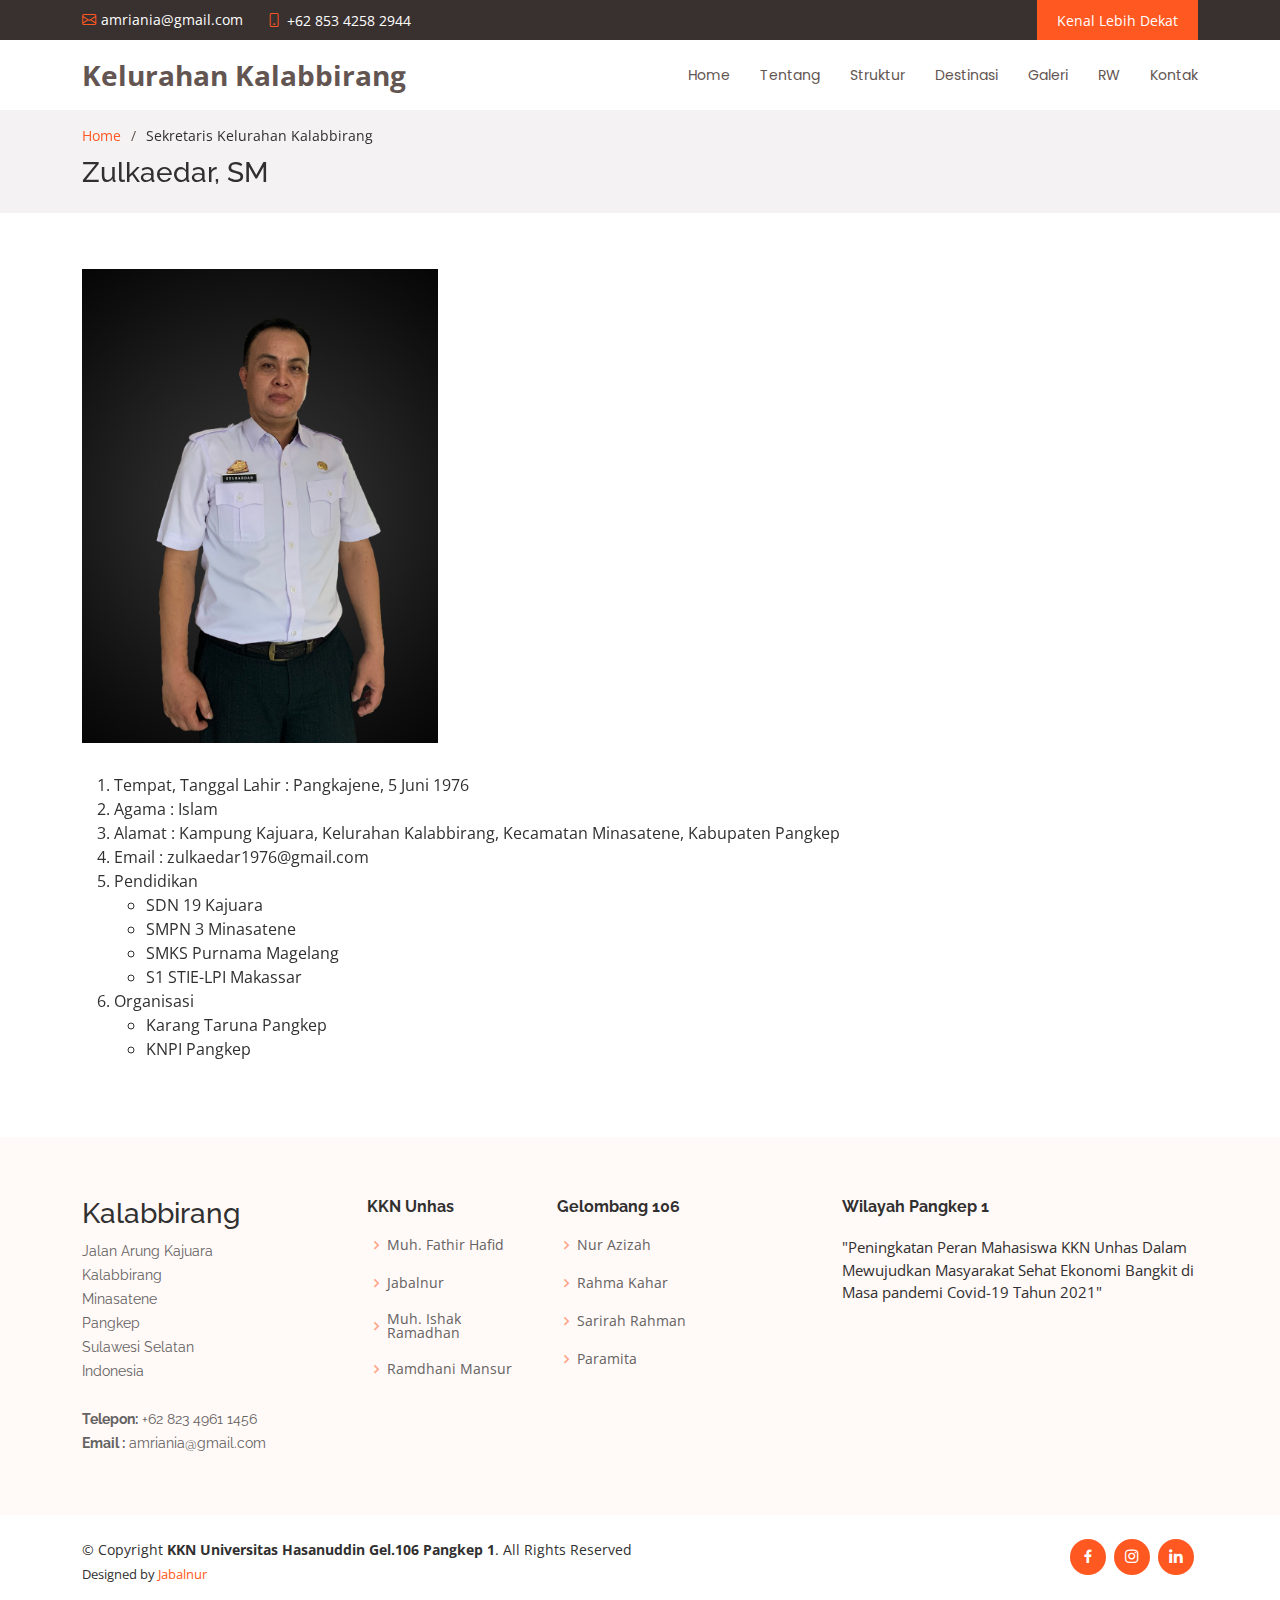
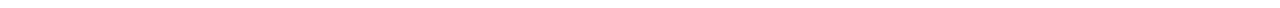
<file: seklur-page.html>
<!DOCTYPE html>
<html lang="en">

<head>
  <meta charset="utf-8">
  <meta content="width=device-width, initial-scale=1.0" name="viewport">

  <title>Sekretaris - Kelurahan Kalabbirang</title>
  <meta content="" name="description">
  <meta content="" name="keywords">

  <!-- Favicons -->
  <link href="assets/img/pangkep.png" rel="icon">
  <link href="assets/img/pangkep.png" rel="apple-touch-icon">

  <!-- Google Fonts -->
  <link href="https://fonts.googleapis.com/css?family=Open+Sans:300,300i,400,400i,600,600i,700,700i|Raleway:300,300i,400,400i,500,500i,600,600i,700,700i|Poppins:300,300i,400,400i,500,500i,600,600i,700,700i" rel="stylesheet">

  <!-- Vendor CSS Files -->
  <link href="assets/vendor/aos/aos.css" rel="stylesheet">
  <link href="assets/vendor/bootstrap/css/bootstrap.min.css" rel="stylesheet">
  <link href="assets/vendor/bootstrap-icons/bootstrap-icons.css" rel="stylesheet">
  <link href="assets/vendor/boxicons/css/boxicons.min.css" rel="stylesheet">
  <link href="assets/vendor/glightbox/css/glightbox.min.css" rel="stylesheet">
  <link href="assets/vendor/swiper/swiper-bundle.min.css" rel="stylesheet">

  <!-- Template Main CSS File -->
  <link href="assets/css/style.css" rel="stylesheet">

</head>

<body>

  <!-- ======= Top Bar ======= -->
  <section id="topbar" class="d-flex align-items-center">
    <div class="container d-flex justify-content-center justify-content-md-between">
      <div class="contact-info d-flex align-items-center">
        <i class="bi bi-envelope d-flex align-items-center"><a href="mailto:amriania@gmail.com">amriania@gmail.com</a></i>
        <i class="bi bi-phone d-flex align-items-center ms-4"><span>+62 853 4258 2944</span></i>
      </div>

      <div class="cta d-none d-md-flex align-items-center">
        <a href="/index.html#about" class="scrollto">Kenal Lebih Dekat</a>
      </div>
    </div>
  </section>

  <!-- ======= Header ======= -->
  <header id="header" class="d-flex align-items-center">
    <div class="container d-flex align-items-center justify-content-between">

      <div class="logo">
        <h1><a href="index.html">Kelurahan Kalabbirang</a></h1>
        <!-- Uncomment below if you prefer to use an image logo -->
        <!-- <a href="index.html"><img src="assets/img/logo.png" alt="" class="img-fluid"></a>-->
      </div>

      <nav id="navbar" class="navbar">
        <ul>
          <li><a class="nav-link scrollto" href="index.html#hero">Home</a></li>
          <li><a class="nav-link scrollto" href="index.html#about">Tentang</a></li>
          <li><a class="nav-link scrollto" href="index.html#services">Struktur</a></li>
          <li><a class="nav-link scrollto " href="index.html#values">Destinasi</a></li>
          <li><a class="nav-link scrollto " href="index.html#portfolio">Galeri</a></li>
          <li><a class="nav-link scrollto" href="index.html#team">RW</a></li>
          <li><a class="nav-link scrollto" href="index.html#contact">Kontak</a></li>
        </ul>
        <i class="bi bi-list mobile-nav-toggle"></i>
      </nav><!-- .navbar -->

    </div>
  </header><!-- End Header -->

  <main id="main">

    <!-- ======= Breadcrumbs ======= -->
    <section id="breadcrumbs" class="breadcrumbs">
      <div class="container" data-aos="fade-in">
        <ol>
          <li><a href="index.html">Home</a></li>
          <li>Sekretaris Kelurahan Kalabbirang</li>
        </ol>
        <h2>Zulkaedar, SM</h2>
      </div>
    </section><!-- End Breadcrumbs -->

    <section class="inner-page pt-3">
      <div class="container" data-aos="fade-in">
        <div class="row portfolio">
          <div class="col-lg-4 col-md-6 portfolio-item filter-app">
            <img src="assets/img/tentang/seklur.jpeg" class="img-fluid" alt="">
          </div>
        </div>
        <ol>
          <li>Tempat, Tanggal Lahir  : Pangkajene, 5 Juni 1976 </li>
          <li>Agama                  : Islam</li>
          <li>Alamat                 : Kampung Kajuara, Kelurahan Kalabbirang, Kecamatan Minasatene, Kabupaten Pangkep</li>
          <li>Email                  : zulkaedar1976@gmail.com</li>
          <li>Pendidikan
            <ul>
              <li>SDN 19 Kajuara</li>
              <li>SMPN 3 Minasatene</li>
              <li>SMKS Purnama Magelang</li>
              <li>S1 STIE-LPI Makassar</li>
            </ul>
          </li>
          <li>Organisasi
            <ul>
              <li>Karang Taruna Pangkep</li>
              <li>KNPI Pangkep</li>
            </ul>
          </li>
        </ol>
        
      </div>
    </section>

  </main><!-- End #main -->

  <!-- ======= Footer ======= -->
  <footer id="footer">

    <div class="footer-top">
      <div class="container">
        <div class="row">

          <div class="col-lg-3 col-md-6 footer-contact">
            <h3>Kalabbirang</h3>
            <p>
              Jalan Arung Kajuara<br>
              Kalabbirang<br>
              Minasatene<br>
              Pangkep<br>
              Sulawesi Selatan<br>
              Indonesia<br><br>
              <strong>Telepon:</strong> +62 823 4961 1456<br>
              <strong>Email  :</strong> amriania@gmail.com<br>
            </p>
          </div>

          <div class="col-lg-2 col-md-6 footer-links">
            <h4>KKN Unhas</h4>
            <ul>
              <li><i class="bx bx-chevron-right"></i> <a href="https://www.instagram.com/fathirhafid/" target="_blank">Muh. Fathir Hafid</a></li>
              <li><i class="bx bx-chevron-right"></i> <a href="https://www.instagram.com/jibi.bm2/" target="_blank">Jabalnur</a></li>
              <li><i class="bx bx-chevron-right"></i> <a href="https://www.instagram.com/muh.ishakramadhan/" target="_blank">Muh. Ishak Ramadhan</a></li>
              <li><i class="bx bx-chevron-right"></i> <a href="https://www.instagram.com/ramdhani_mansur/" target="_blank">Ramdhani Mansur</a></li>
            </ul>
          </div>

          <div class="col-lg-3 col-md-6 footer-links">
            <h4>Gelombang 106</h4>
            <ul>
              <li><i class="bx bx-chevron-right"></i> <a href="https://www.instagram.com/azizahazaah/" target="_blank">Nur Azizah</a></li>
              <li><i class="bx bx-chevron-right"></i> <a href="https://www.instagram.com/kaharrahma/" target="_blank">Rahma Kahar</a></li>
              <li><i class="bx bx-chevron-right"></i> <a href="https://www.instagram.com/sarirah_v/" target="_blank">Sarirah Rahman</a></li>
              <li><i class="bx bx-chevron-right"></i> <a href="https://www.instagram.com/miitaa__/" target="_blank">Paramita</a></li>
            </ul>
          </div>

          <div class="col-lg-4 col-md-6 footer-newsletter">
            <h4>Wilayah Pangkep 1</h4>
            <p>"Peningkatan Peran Mahasiswa KKN Unhas Dalam Mewujudkan Masyarakat Sehat Ekonomi Bangkit di Masa pandemi Covid-19 Tahun 2021"</p>
          </div>

        </div>
      </div>
    </div>

    <div class="container d-md-flex py-4">

      <div class="me-md-auto text-center text-md-start">
        <div class="copyright">
          &copy; Copyright <strong><span>KKN Universitas Hasanuddin Gel.106 Pangkep 1</span></strong>. All Rights Reserved
        </div>
        <div class="credits">
          Designed by <a href="https://www.instagram.com/jibi.bm2/" target="_blank">Jabalnur</a>
        </div>
      </div>
      <div class="social-links text-center text-md-right pt-3 pt-md-0">
        <a href="https://web.facebook.com/jabalces" target="_blank" class="facebook"><i class="bx bxl-facebook"></i></a>
        <a href="https://www.instagram.com/jibi.bm2/" target="_blank" class="instagram"><i class="bx bxl-instagram"></i></a>
        <a href="https://www.linkedin.com/in/jabalnur/" target="_blank" class="linkedin"><i class="bx bxl-linkedin"></i></a>
      </div>
    </div>
  </footer><!-- End Footer -->

  <a href="#" class="back-to-top d-flex align-items-center justify-content-center"><i class="bi bi-arrow-up-short"></i></a>

  <!-- Vendor JS Files -->
  <script src="assets/vendor/aos/aos.js"></script>
  <script src="assets/vendor/bootstrap/js/bootstrap.bundle.min.js"></script>
  <script src="assets/vendor/glightbox/js/glightbox.min.js"></script>
  <script src="assets/vendor/isotope-layout/isotope.pkgd.min.js"></script>
  <script src="assets/vendor/php-email-form/validate.js"></script>
  <script src="assets/vendor/swiper/swiper-bundle.min.js"></script>
  <script src="assets/vendor/purecounter/purecounter.js"></script>

  <!-- Template Main JS File -->
  <script src="assets/js/main.js"></script>

</body>

</html>
</file>
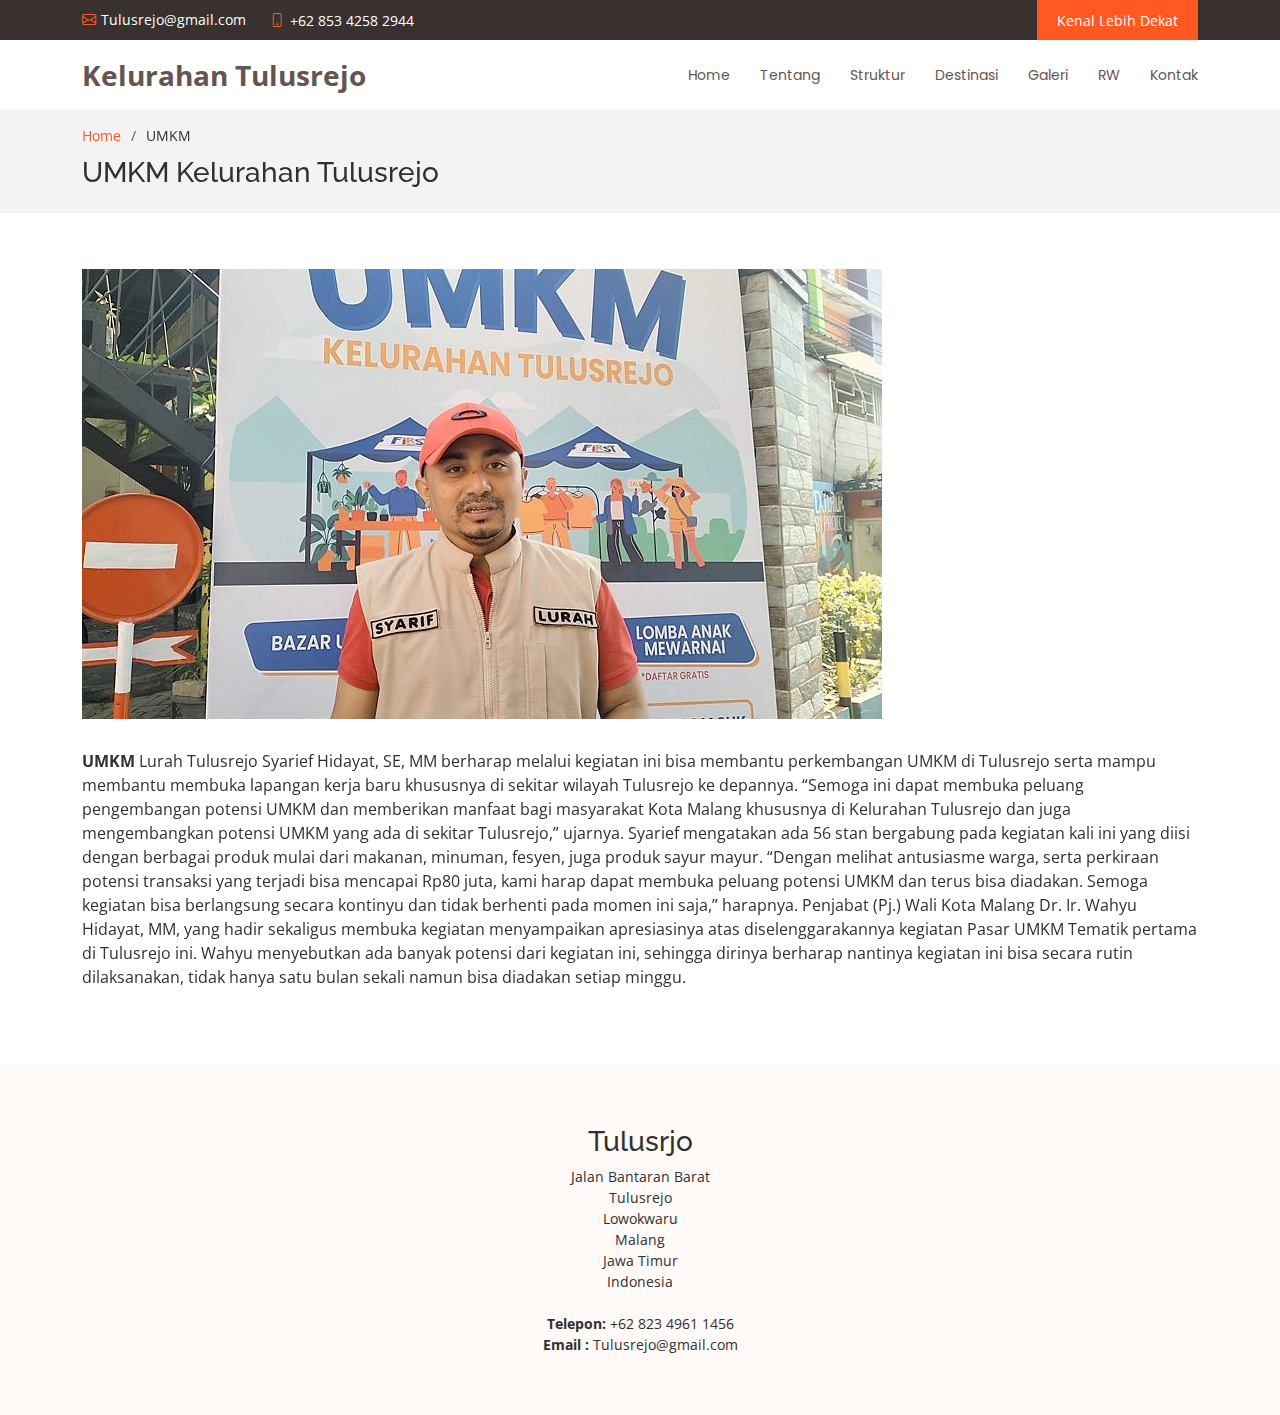
<file: wisata-page.html>
<!DOCTYPE html>
<html lang="en">

<head>
  <meta charset="utf-8">
  <meta content="width=device-width, initial-scale=1.0" name="viewport">

  <title>UMKM - Kelurahan Tulusrejo</title>
  <meta content="" name="description">
  <meta content="" name="keywords">

  <!-- Favicons -->
  <link href="assets/img/pangkep.png" rel="icon">
  <link href="assets/img/pangkep.png" rel="apple-touch-icon">

  <!-- Google Fonts -->
  <link href="https://fonts.googleapis.com/css?family=Open+Sans:300,300i,400,400i,600,600i,700,700i|Raleway:300,300i,400,400i,500,500i,600,600i,700,700i|Poppins:300,300i,400,400i,500,500i,600,600i,700,700i" rel="stylesheet">

  <!-- Vendor CSS Files -->
  <link href="assets/vendor/aos/aos.css" rel="stylesheet">
  <link href="assets/vendor/bootstrap/css/bootstrap.min.css" rel="stylesheet">
  <link href="assets/vendor/bootstrap-icons/bootstrap-icons.css" rel="stylesheet">
  <link href="assets/vendor/boxicons/css/boxicons.min.css" rel="stylesheet">
  <link href="assets/vendor/glightbox/css/glightbox.min.css" rel="stylesheet">
  <link href="assets/vendor/swiper/swiper-bundle.min.css" rel="stylesheet">

  <!-- Template Main CSS File -->
  <link href="assets/css/style.css" rel="stylesheet">

</head>

<body>

  <!-- ======= Top Bar ======= -->
  <section id="topbar" class="d-flex align-items-center">
    <div class="container d-flex justify-content-center justify-content-md-between">
      <div class="contact-info d-flex align-items-center">
        <i class="bi bi-envelope d-flex align-items-center"><a href="mailto:amriania@gmail.com">Tulusrejo@gmail.com</a></i>
        <i class="bi bi-phone d-flex align-items-center ms-4"><span>+62 853 4258 2944</span></i>
      </div>

      <div class="cta d-none d-md-flex align-items-center">
        <a href="/index.html#about" class="scrollto">Kenal Lebih Dekat</a>
      </div>
    </div>
  </section>

  <!-- ======= Header ======= -->
  <header id="header" class="d-flex align-items-center">
    <div class="container d-flex align-items-center justify-content-between">

      <div class="logo">
        <h1><a href="index.html">Kelurahan Tulusrejo</a></h1>
        <!-- Uncomment below if you prefer to use an image logo -->
        <!-- <a href="index.html"><img src="assets/img/logo.png" alt="" class="img-fluid"></a>-->
      </div>

      <nav id="navbar" class="navbar">
        <ul>
          <li><a class="nav-link scrollto" href="index.html#hero">Home</a></li>
          <li><a class="nav-link scrollto" href="index.html#about">Tentang</a></li>
          <li><a class="nav-link scrollto" href="index.html#services">Struktur</a></li>
          <li><a class="nav-link scrollto " href="index.html#values">Destinasi</a></li>
          <li><a class="nav-link scrollto " href="index.html#portfolio">Galeri</a></li>
          <li><a class="nav-link scrollto" href="index.html#team">RW</a></li>
          <li><a class="nav-link scrollto" href="index.html#contact">Kontak</a></li>
        </ul>
        <i class="bi bi-list mobile-nav-toggle"></i>
      </nav><!-- .navbar -->

    </div>
  </header><!-- End Header -->

  <main id="main">

    <!-- ======= Breadcrumbs ======= -->
    <section id="breadcrumbs" class="breadcrumbs">
      <div class="container" data-aos="fade-in">
        <ol>
          <li><a href="index.html">Home</a></li>
          <li>UMKM</li>
        </ol>
        <h2>UMKM Kelurahan Tulusrejo</h2>
      </div>
    </section><!-- End Breadcrumbs -->

    <section class="inner-page pt-3">
      <div class="container" data-aos="fade-up">
        <div class="row portfolio">
          <div class="col-lg-16 col-md-16 portfolio-item filter-app">
            <img src="assets/img/wisata/umkm.jpg" class="img-fluid" alt="">
          </div>
        </div>
        <p>
          <b>UMKM </b> Lurah Tulusrejo Syarief Hidayat, SE, MM berharap melalui kegiatan ini bisa membantu perkembangan UMKM di Tulusrejo serta mampu membantu membuka lapangan kerja baru khususnya di sekitar wilayah Tulusrejo ke depannya. “Semoga ini dapat membuka peluang pengembangan potensi UMKM dan memberikan manfaat bagi masyarakat Kota Malang khususnya di Kelurahan Tulusrejo dan juga mengembangkan potensi UMKM yang ada di sekitar Tulusrejo,” ujarnya.

          Syarief mengatakan ada 56 stan bergabung pada kegiatan kali ini yang diisi dengan berbagai produk mulai dari makanan, minuman, fesyen, juga produk sayur mayur. “Dengan melihat antusiasme warga, serta perkiraan potensi transaksi yang terjadi bisa mencapai Rp80 juta, kami harap dapat membuka peluang potensi UMKM dan terus bisa diadakan. Semoga kegiatan bisa berlangsung secara kontinyu dan tidak berhenti pada momen ini saja,” harapnya.
          
          Penjabat (Pj.) Wali Kota Malang Dr. Ir. Wahyu Hidayat, MM, yang hadir sekaligus membuka kegiatan menyampaikan apresiasinya atas diselenggarakannya kegiatan Pasar UMKM Tematik pertama di Tulusrejo ini. Wahyu menyebutkan ada banyak potensi dari kegiatan ini, sehingga dirinya berharap nantinya kegiatan ini bisa secara rutin dilaksanakan, tidak hanya satu bulan sekali namun bisa diadakan setiap minggu.
        <div class="row portfolio">
          
    </section>

  </main><!-- End #main -->

  <!-- ======= Footer ======= -->
  <footer id="footer">

    <div class="footer-top">
      <div class="container">
        <div class="row">

          <div class="section-title">
            <h3>Tulusrjo</h3>
            <p>
              Jalan Bantaran Barat<br>
              Tulusrejo<br>
              Lowokwaru<br>
              Malang<br>
              Jawa Timur<br>
              Indonesia<br><br>
              <strong>Telepon:</strong> +62 823 4961 1456<br>
              <strong>Email  :</strong> Tulusrejo@gmail.com<br>
            </p>
          </div>

          
    </div>
  </footer><!-- End Footer -->

  <a href="#" class="back-to-top d-flex align-items-center justify-content-center"><i class="bi bi-arrow-up-short"></i></a>

  <!-- Vendor JS Files -->
  <script src="assets/vendor/aos/aos.js"></script>
  <script src="assets/vendor/bootstrap/js/bootstrap.bundle.min.js"></script>
  <script src="assets/vendor/glightbox/js/glightbox.min.js"></script>
  <script src="assets/vendor/isotope-layout/isotope.pkgd.min.js"></script>
  <script src="assets/vendor/php-email-form/validate.js"></script>
  <script src="assets/vendor/swiper/swiper-bundle.min.js"></script>
  <script src="assets/vendor/purecounter/purecounter.js"></script>

  <!-- Template Main JS File -->
  <script src="assets/js/main.js"></script>

</body>

</html>
</file>
<file: assets/css/style.css>
/**
* Template Name: Flexor - v4.3.0
* Template URL: https://bootstrapmade.com/flexor-free-multipurpose-bootstrap-template/
* Author: BootstrapMade.com
* License: https://bootstrapmade.com/license/
*/

/*--------------------------------------------------------------
# General
--------------------------------------------------------------*/
body {
  font-family: "Open Sans", sans-serif;
  color: #313030;
}

a {
  color: #ff5821;
  text-decoration: none;
}

a:hover {
  color: #ff7e54;
  text-decoration: none;
}

h1, h2, h3, h4, h5, h6 {
  font-family: "Raleway", sans-serif;
}

/*--------------------------------------------------------------
# Back to top button
--------------------------------------------------------------*/
.back-to-top {
  position: fixed;
  visibility: hidden;
  opacity: 0;
  right: 15px;
  bottom: 15px;
  z-index: 996;
  background: #ff5821;
  width: 40px;
  height: 40px;
  border-radius: 4px;
  transition: all 0.4s;
}

.back-to-top i {
  font-size: 28px;
  color: #fff;
  line-height: 0;
}

.back-to-top:hover {
  background: #ff774a;
  color: #fff;
}

.back-to-top.active {
  visibility: visible;
  opacity: 1;
}

/*--------------------------------------------------------------
# Disable aos animation delay on mobile devices
--------------------------------------------------------------*/
@media screen and (max-width: 768px) {
  [data-aos-delay] {
    transition-delay: 0 !important;
  }
}

/*--------------------------------------------------------------
# Top Bar
--------------------------------------------------------------*/
#topbar {
  background: #39312f;
  font-size: 14px;
  padding: 0;
  color: rgba(255, 255, 255, 0.8);
  height: 40px;
}

#topbar .contact-info i {
  font-style: normal;
  color: #ff5821;
}

#topbar .contact-info i a, #topbar .contact-info i span {
  padding-left: 5px;
  color: #fff;
}

#topbar .contact-info i a {
  line-height: 0;
  transition: 0.3s;
}

#topbar .contact-info i a:hover {
  color: #ff5821;
}

#topbar .cta a {
  color: #fff;
  background: #ff5821;
  padding: 10px 20px;
  display: inline-block;
  transition: 0.3s;
}

#topbar .cta a:hover {
  background: #ff6b3b;
}

/*--------------------------------------------------------------
# Header
--------------------------------------------------------------*/
#header {
  height: 70px;
  transition: all 0.5s;
  z-index: 997;
  background: #fff;
}

#header.header-fixed {
  box-shadow: 0px 0px 20px 0px rgba(0, 0, 0, 0.1);
}

#header .logo h1 {
  font-size: 28px;
  margin: 0;
  line-height: 0;
  font-weight: 700;
  font-family: "Open Sans", sans-serif;
}

#header .logo h1 a, #header .logo h1 a:hover {
  color: #635551;
  text-decoration: none;
}

#header .logo img {
  padding: 0;
  margin: 0;
  max-height: 40px;
}

.scrolled-offset {
  margin-top: 70px;
}

#main {
  z-index: 3;
}

/*--------------------------------------------------------------
# Navigation Menu
--------------------------------------------------------------*/
/**
* Desktop Navigation 
*/
.navbar {
  padding: 0;
}

.navbar ul {
  margin: 0;
  padding: 0;
  display: flex;
  list-style: none;
  align-items: center;
}

.navbar li {
  position: relative;
}

.navbar a, .navbar a:focus {
  display: flex;
  align-items: center;
  justify-content: space-between;
  padding: 10px 0 10px 30px;
  font-size: 14px;
  font-family: "Poppins", sans-serif;
  color: #635551;
  white-space: nowrap;
  transition: 0.3s;
}

.navbar a i, .navbar a:focus i {
  font-size: 12px;
  line-height: 0;
  margin-left: 5px;
}

.navbar a:hover, .navbar .active, .navbar .active:focus, .navbar li:hover > a {
  color: #ff5821;
}

.navbar .getstarted {
  background: #ff5821;
  padding: 8px 20px;
  margin-left: 30px;
  border-radius: 4px;
  color: #fff;
}

.navbar .getstarted:hover {
  color: #fff;
  background: #ff6b3b;
}

.navbar .dropdown ul {
  display: block;
  position: absolute;
  left: 14px;
  top: calc(100% + 30px);
  margin: 0;
  padding: 10px 0;
  z-index: 99;
  opacity: 0;
  visibility: hidden;
  background: #fff;
  box-shadow: 0px 0px 30px rgba(127, 137, 161, 0.25);
  transition: 0.3s;
  border-radius: 4px;
}

.navbar .dropdown ul li {
  min-width: 200px;
}

.navbar .dropdown ul a {
  padding: 10px 20px;
}

.navbar .dropdown ul a i {
  font-size: 12px;
}

.navbar .dropdown ul a:hover, .navbar .dropdown ul .active:hover, .navbar .dropdown ul li:hover > a {
  color: #ff5821;
}

.navbar .dropdown:hover > ul {
  opacity: 1;
  top: 100%;
  visibility: visible;
}

.navbar .dropdown .dropdown ul {
  top: 0;
  left: calc(100% - 30px);
  visibility: hidden;
}

.navbar .dropdown .dropdown:hover > ul {
  opacity: 1;
  top: 0;
  left: 100%;
  visibility: visible;
}

@media (max-width: 1366px) {
  .navbar .dropdown .dropdown ul {
    left: -90%;
  }
  .navbar .dropdown .dropdown:hover > ul {
    left: -100%;
  }
}

/**
* Mobile Navigation 
*/
.mobile-nav-toggle {
  color: #473d3a;
  font-size: 28px;
  cursor: pointer;
  display: none;
  line-height: 0;
  transition: 0.5s;
}

.mobile-nav-toggle.bi-x {
  color: #fff;
}

@media (max-width: 991px) {
  .mobile-nav-toggle {
    display: block;
  }
  .navbar ul {
    display: none;
  }
}

.navbar-mobile {
  position: fixed;
  overflow: hidden;
  top: 0;
  right: 0;
  left: 0;
  bottom: 0;
  background: rgba(43, 37, 35, 0.9);
  transition: 0.3s;
  z-index: 999;
}

.navbar-mobile .mobile-nav-toggle {
  position: absolute;
  top: 15px;
  right: 15px;
}

.navbar-mobile ul {
  display: block;
  position: absolute;
  top: 55px;
  right: 15px;
  bottom: 15px;
  left: 15px;
  padding: 10px 0;
  border-radius: 10px;
  background-color: #fff;
  overflow-y: auto;
  transition: 0.3s;
}

.navbar-mobile a {
  padding: 10px 20px;
  font-size: 15px;
  color: #473d3a;
}

.navbar-mobile a:hover, .navbar-mobile .active, .navbar-mobile li:hover > a {
  color: #ff5821;
}

.navbar-mobile .getstarted {
  margin: 15px;
}

.navbar-mobile .dropdown ul {
  position: static;
  display: none;
  margin: 10px 20px;
  padding: 10px 0;
  z-index: 99;
  opacity: 1;
  visibility: visible;
  background: #fff;
  box-shadow: 0px 0px 30px rgba(127, 137, 161, 0.25);
}

.navbar-mobile .dropdown ul li {
  min-width: 200px;
}

.navbar-mobile .dropdown ul a {
  padding: 10px 20px;
}

.navbar-mobile .dropdown ul a i {
  font-size: 12px;
}

.navbar-mobile .dropdown ul a:hover, .navbar-mobile .dropdown ul .active:hover, .navbar-mobile .dropdown ul li:hover > a {
  color: #ff5821;
}

.navbar-mobile .dropdown > .dropdown-active {
  display: block;
}

/*--------------------------------------------------------------
# Hero Section
--------------------------------------------------------------*/
#hero {
  width: 100%;
  height: 60vh;
  background: url("../img/tampak-dpn.jpeg") center center;
  background-size: cover;
  position: relative;
  z-index: 1;
  padding: 0;
  margin-bottom: -120px;
}

#hero:before {
  content: "";
  background: rgba(0, 0, 0, 0.4);
  position: absolute;
  bottom: 0;
  top: 0;
  left: 0;
  right: 0;
}

#hero .container {
  z-index: 2;
}

#hero h1 {
  margin: 0 0 10px 0;
  font-size: 48px;
  font-weight: 700;
  line-height: 56px;
  color: #fff;
}

#hero h2 {
  color: #eee;
  margin-bottom: 50px;
  font-size: 24px;
}

#hero .get-started-icon {
  font-size: 24px;
  background: #ff5821;
  padding: 14px;
  color: #fff;
  border-radius: 50px;
  position: relative;
  z-index: 5;
  box-shadow: 10px 2px 15px rgba(0, 0, 0, 0.1);
}

#hero .btn-get-started {
  font-family: "Raleway", sans-serif;
  font-weight: 400;
  font-size: 16px;
  letter-spacing: 1px;
  display: inline-block;
  transition: 0.5s;
  margin-left: -10px;
  padding: 8px 26px 8px 26px;
  color: #fff;
  background: #584b48;
  border-radius: 0 50px 50px 0;
  position: relative;
  z-index: 4;
}

#hero .btn-get-started:hover {
  background: #ff5821;
}

@media (min-width: 1024px) {
  #hero {
    background-attachment: fixed;
  }
}

@media (max-width: 1024px), (max-height: 768px) {
  #hero {
    margin-bottom: -150px;
    height: 80vh;
  }
}

@media (max-width: 768px) {
  #hero {
    height: 80vh;
  }
  #hero h1 {
    font-size: 28px;
    line-height: 36px;
  }
  #hero h2 {
    font-size: 18px;
    line-height: 24px;
    margin-bottom: 30px;
  }
}

@media (max-height: 640px) {
  #hero {
    height: 120vh;
  }
}

/*--------------------------------------------------------------
# Sections General
--------------------------------------------------------------*/
section {
  padding: 60px 0;
  overflow: hidden;
}

.section-bg {
  background-color: #fff9f7;
}

.section-title {
  text-align: center;
  padding-bottom: 30px;
}

.section-title h2 {
  font-size: 32px;
  font-weight: 500;
  margin-bottom: 20px;
  padding-bottom: 0;
  font-family: "Poppins", sans-serif;
  color: #635551;
}

.section-title p {
  margin-bottom: 0;
}

/*--------------------------------------------------------------
# Breadcrumbs
--------------------------------------------------------------*/
.breadcrumbs {
  padding: 15px 0;
  background: #f4f2f2;
  margin-bottom: 40px;
}

.breadcrumbs h2 {
  font-size: 28px;
  font-weight: 500;
}

.breadcrumbs ol {
  display: flex;
  flex-wrap: wrap;
  list-style: none;
  padding: 0 0 10px 0;
  margin: 0;
  font-size: 14px;
}

.breadcrumbs ol li + li {
  padding-left: 10px;
}

.breadcrumbs ol li + li::before {
  display: inline-block;
  padding-right: 10px;
  color: #635551;
  content: "/";
}

/*--------------------------------------------------------------
# Why Us
--------------------------------------------------------------*/
.why-us {
  padding: 0 0 30px 0;
  position: relative;
  z-index: 3;
}

.why-us .content {
  padding: 30px;
  background: #ff5821;
  border-radius: 4px;
  color: #fff;
}

.why-us .content h3 {
  font-weight: 700;
  font-size: 34px;
  margin-bottom: 30px;
}

.why-us .content p {
  margin-bottom: 30px;
}

.why-us .content .more-btn {
  display: inline-block;
  background: rgba(255, 255, 255, 0.2);
  padding: 6px 30px 8px 30px;
  color: #fff;
  border-radius: 50px;
  transition: all ease-in-out 0.4s;
}

.why-us .content .more-btn i {
  font-size: 14px;
}

.why-us .content .more-btn:hover {
  color: #ff5821;
  background: #fff;
}

.why-us .icon-boxes .icon-box {
  text-align: center;
  border-radius: 10px;
  background: #fff;
  box-shadow: 0px 2px 15px rgba(0, 0, 0, 0.1);
  padding: 40px 30px;
  width: 100%;
}

.why-us .icon-boxes .icon-box i {
  font-size: 40px;
  color: #ff5821;
  margin-bottom: 30px;
}

.why-us .icon-boxes .icon-box h4 {
  font-size: 20px;
  font-weight: 700;
  margin: 0 0 30px 0;
}

.why-us .icon-boxes .icon-box p {
  font-size: 15px;
  color: #716f6f;
}

/*--------------------------------------------------------------
# About
--------------------------------------------------------------*/
.about .icon-boxes h4 {
  font-size: 18px;
  color: #7f6d68;
  margin-bottom: 15px;
}

.about .icon-boxes h3 {
  font-size: 28px;
  font-weight: 700;
  color: #554945;
  margin-bottom: 15px;
}

.about .icon-box {
  margin-top: 40px;
}

.about .icon-box .icon {
  float: left;
  display: flex;
  align-items: center;
  justify-content: center;
  width: 64px;
  height: 64px;
  border: 2px solid #ffcbba;
  border-radius: 50px;
  transition: 0.5s;
  background: #fff;
}

.about .icon-box .icon i {
  color: #ff5821;
  font-size: 32px;
}

.about .icon-box:hover .icon {
  background: #ff5821;
  border-color: #ff5821;
}

.about .icon-box:hover .icon i {
  color: #fff;
}

.about .icon-box .title {
  margin-left: 85px;
  font-weight: 700;
  margin-bottom: 10px;
  font-size: 18px;
}

.about .icon-box .title a {
  color: #343a40;
  transition: 0.3s;
}

.about .icon-box .title a:hover {
  color: #ff5821;
}

.about .icon-box .description {
  margin-left: 85px;
  line-height: 24px;
  font-size: 14px;
}

.about .video-box {
  background: url("../img/paklurah.jpg") center center no-repeat;
  background-size: cover;
  min-height: 500px;
}

.about .play-btn {
  width: 94px;
  height: 94px;
  background: radial-gradient(#ff5821 50%, rgba(255, 88, 33, 0.4) 52%);
  border-radius: 50%;
  display: block;
  position: absolute;
  left: calc(50% - 47px);
  top: calc(50% - 47px);
  overflow: hidden;
}

.about .play-btn::after {
  content: '';
  position: absolute;
  left: 50%;
  top: 50%;
  transform: translateX(-40%) translateY(-50%);
  width: 0;
  height: 0;
  border-top: 10px solid transparent;
  border-bottom: 10px solid transparent;
  border-left: 15px solid #fff;
  z-index: 100;
  transition: all 400ms cubic-bezier(0.55, 0.055, 0.675, 0.19);
}

.about .play-btn::before {
  content: '';
  position: absolute;
  width: 120px;
  height: 120px;
  -webkit-animation-delay: 0s;
  animation-delay: 0s;
  -webkit-animation: pulsate-btn 2s;
  animation: pulsate-btn 2s;
  -webkit-animation-direction: forwards;
  animation-direction: forwards;
  -webkit-animation-iteration-count: infinite;
  animation-iteration-count: infinite;
  -webkit-animation-timing-function: steps;
  animation-timing-function: steps;
  opacity: 1;
  border-radius: 50%;
  border: 5px solid rgba(255, 88, 33, 0.7);
  top: -15%;
  left: -15%;
  background: rgba(198, 16, 0, 0);
}

.about .play-btn:hover::after {
  border-left: 15px solid #ff5821;
  transform: scale(20);
}

.about .play-btn:hover::before {
  content: '';
  position: absolute;
  left: 50%;
  top: 50%;
  transform: translateX(-40%) translateY(-50%);
  width: 0;
  height: 0;
  border: none;
  border-top: 10px solid transparent;
  border-bottom: 10px solid transparent;
  border-left: 15px solid #fff;
  z-index: 200;
  -webkit-animation: none;
  animation: none;
  border-radius: 0;
}

@-webkit-keyframes pulsate-btn {
  0% {
    transform: scale(0.6, 0.6);
    opacity: 1;
  }
  100% {
    transform: scale(1, 1);
    opacity: 0;
  }
}

@keyframes pulsate-btn {
  0% {
    transform: scale(0.6, 0.6);
    opacity: 1;
  }
  100% {
    transform: scale(1, 1);
    opacity: 0;
  }
}

/*--------------------------------------------------------------
# Counts
--------------------------------------------------------------*/
.counts {
  background: #fff;
  padding: 70px 0 60px;
}

.counts .count-box {
  padding: 30px 30px 25px 30px;
  width: 100%;
  position: relative;
  text-align: center;
  background: #fff9f7;
  box-shadow: 0px 2px 15px rgba(0, 0, 0, 0.1);
}

.counts .count-box i {
  position: absolute;
  top: -25px;
  left: 50%;
  transform: translateX(-50%);
  font-size: 20px;
  background: #ff5821;
  color: #fff;
  border-radius: 50px;
  display: inline-flex;
  align-items: center;
  justify-content: center;
  width: 48px;
  height: 48px;
}

.counts .count-box span {
  font-size: 36px;
  display: block;
  font-weight: 600;
  color: #082744;
}

.counts .count-box p {
  padding: 0;
  margin: 0;
  font-family: "Raleway", sans-serif;
  font-size: 14px;
}


/*--------------------------------------------------------------
# Services
--------------------------------------------------------------*/
.services .icon-box {
  padding: 50px 20px;
  margin-top: 35px;
  margin-bottom: 25px;
  text-align: center;
  height: 200px;
  position: relative;
  background: #fff;
  box-shadow: 0px 2px 15px rgba(0, 0, 0, 0.1);
}

.services .icon {
  position: absolute;
  top: -36px;
  left: calc(50% - 36px);
  transition: 0.2s;
  border-radius: 50%;
  border: 6px solid #fff;
  display: flex;
  justify-content: center;
  align-items: center;
  flex-direction: column;
  text-align: center;
  width: 72px;
  height: 72px;
  background: #ff5821;
}

.services .icon i {
  color: #fff;
  font-size: 24px;
  line-height: 0;
}

.services .title {
  font-weight: 700;
  margin-bottom: 15px;
  font-size: 18px;
  text-transform: uppercase;
}

.services .title a {
  color: #343a40;
}

.services .icon-box:hover .icon {
  background: #fff;
  border: 2px solid #ff5821;
}

.services .icon-box:hover .icon i {
  color: #ff5821;
}

.services .icon-box:hover .title a {
  color: #ff5821;
}

.services .description {
  line-height: 24px;
  font-size: 14px;
}

/*--------------------------------------------------------------
# Values
--------------------------------------------------------------*/
.values .card {
  border: 0;
  padding: 160px 20px 20px 20px;
  position: relative;
  width: 100%;
  background-size: cover;
  background-repeat: no-repeat;
  background-position: center center;
}

.values .card-body {
  z-index: 10;
  background: rgba(255, 255, 255, 0.9);
  padding: 15px 30px;
  box-shadow: 0px 2px 15px rgba(0, 0, 0, 0.1);
  transition: 0.3s;
  transition: ease-in-out 0.4s;
  border-radius: 5px;
}

.values .card-title {
  font-weight: 700;
  text-align: center;
  margin-bottom: 15px;
}

.values .card-title a {
  color: #473d3a;
}

.values .card-text {
  color: #4b4949;
}

.values .read-more a {
  color: #656262;
  text-transform: uppercase;
  font-weight: 600;
  font-size: 12px;
  transition: 0.4s;
}

.values .read-more a:hover {
  text-decoration: underline;
}

.values .card:hover .card-body {
  background: #ff5821;
}

.values .card:hover .read-more a, .values .card:hover .card-title, .values .card:hover .card-title a, .values .card:hover .card-text {
  color: #fff;
}

/*--------------------------------------------------------------
# Testimonials
--------------------------------------------------------------*/
.testimonials {
  padding: 80px 0;
  background: url("../img/testimonials-bg.jpeg") no-repeat;
  background-position: center center;
  background-size: cover;
  position: relative;
}

.testimonials::before {
  content: "";
  position: absolute;
  left: 0;
  right: 0;
  top: 0;
  bottom: 0;
  background: rgba(0, 0, 0, 0.5);
}

.testimonials .section-header {
  margin-bottom: 40px;
}

.testimonials .testimonial-item {
  text-align: center;
  color: #fff;
}

.testimonials .testimonial-item .testimonial-img {
  width: 100px;
  border-radius: 50%;
  border: 6px solid rgba(255, 255, 255, 0.15);
  margin: 0 auto;
}

.testimonials .testimonial-item h3 {
  font-size: 20px;
  font-weight: bold;
  margin: 10px 0 5px 0;
  color: #fff;
}

.testimonials .testimonial-item h4 {
  font-size: 14px;
  color: #ddd;
  margin: 0 0 15px 0;
}

.testimonials .testimonial-item .quote-icon-left, .testimonials .testimonial-item .quote-icon-right {
  color: rgba(255, 255, 255, 0.4);
  font-size: 26px;
}

.testimonials .testimonial-item .quote-icon-left {
  display: inline-block;
  left: -5px;
  position: relative;
}

.testimonials .testimonial-item .quote-icon-right {
  display: inline-block;
  right: -5px;
  position: relative;
  top: 10px;
}

.testimonials .testimonial-item p {
  font-style: italic;
  margin: 0 auto 15px auto;
  color: #eee;
}

.testimonials .swiper-pagination {
  margin-top: 20px;
  position: relative;
}

.testimonials .swiper-pagination .swiper-pagination-bullet {
  width: 12px;
  height: 12px;
  background-color: rgba(255, 255, 255, 0.5);
  opacity: 1;
}

.testimonials .swiper-pagination .swiper-pagination-bullet-active {
  background-color: #ff5821;
}

@media (min-width: 992px) {
  .testimonials .testimonial-item p {
    width: 80%;
  }
}

/*--------------------------------------------------------------
# Portfolio
--------------------------------------------------------------*/
.portfolio #portfolio-flters {
  padding: 0;
  margin: 0 auto 35px auto;
  list-style: none;
  text-align: center;
  border-radius: 50px;
  padding: 2px 15px;
}

.portfolio #portfolio-flters li {
  cursor: pointer;
  display: inline-block;
  padding: 10px 20px 12px 20px;
  font-size: 14px;
  font-weight: 600;
  line-height: 1;
  text-transform: uppercase;
  color: #313030;
  margin-bottom: 5px;
  transition: all 0.3s ease-in-out;
  border-radius: 50px;
}

.portfolio #portfolio-flters li:hover, .portfolio #portfolio-flters li.filter-active {
  color: #ff5821;
  background: #fff1ed;
}

.portfolio #portfolio-flters li:last-child {
  margin-right: 0;
}

.portfolio .portfolio-item {
  margin-bottom: 30px;
}

.portfolio .portfolio-item .portfolio-info {
  opacity: 0;
  position: absolute;
  left: 30px;
  right: 30px;
  bottom: 0;
  z-index: 3;
  transition: all ease-in-out 0.3s;
  background: rgba(255, 255, 255, 0.9);
  padding: 15px;
}

.portfolio .portfolio-item .portfolio-info h4 {
  font-size: 18px;
  color: #fff;
  font-weight: 600;
  color: #473d3a;
}

.portfolio .portfolio-item .portfolio-info p {
  color: #7f6d68;
  font-size: 14px;
  margin-bottom: 0;
}

.portfolio .portfolio-item .portfolio-info .preview-link, .portfolio .portfolio-item .portfolio-info .details-link {
  position: absolute;
  right: 40px;
  font-size: 24px;
  top: calc(50% - 18px);
  color: #635551;
}

.portfolio .portfolio-item .portfolio-info .preview-link:hover, .portfolio .portfolio-item .portfolio-info .details-link:hover {
  color: #ff5821;
}

.portfolio .portfolio-item .portfolio-info .details-link {
  right: 10px;
}

.portfolio .portfolio-item .portfolio-links {
  opacity: 0;
  left: 0;
  right: 0;
  text-align: center;
  z-index: 3;
  position: absolute;
  transition: all ease-in-out 0.3s;
}

.portfolio .portfolio-item .portfolio-links a {
  color: #fff;
  margin: 0 2px;
  font-size: 28px;
  display: inline-block;
  transition: 0.3s;
}

.portfolio .portfolio-item .portfolio-links a:hover {
  color: #ffa587;
}

.portfolio .portfolio-item:hover .portfolio-info {
  opacity: 1;
  bottom: 20px;
}

.portfolio .swiper-pagination {
  margin-top: 20px;
  position: relative;
}

.portfolio .swiper-pagination .swiper-pagination-bullet {
  width: 12px;
  height: 12px;
  background-color: rgba(255, 255, 255, 0.5);
  opacity: 1;
}

.portfolio .swiper-pagination .swiper-pagination-bullet-active {
  background-color: #ff5821;
}

.portfolio .card-body {
  z-index: 10;
  background: rgba(255, 255, 255, 0.9);
  padding: 15px 30px;
  box-shadow: 0px 2px 15px rgba(0, 0, 0, 0.1);
  transition: 0.3s;
  transition: ease-in-out 0.4s;
  border-radius: 5px;
}

.portfolio .read-more a {
  color: #656262;
  text-transform: uppercase;
  font-weight: 600;
  font-size: 12px;
  transition: 0.4s;
}
.portfolio .kar:hover .card-body {
  background: #ff5821;
}

.portfolio .kar:hover .read-more a {
  color: #fff;
}

/*--------------------------------------------------------------
# Portfolio Details
--------------------------------------------------------------*/
.portfolio-details {
  padding-top: 20px;
}

.portfolio-details .portfolio-details-slider img {
  width: 100%;
}

.portfolio-details .portfolio-details-slider .swiper-pagination {
  margin-top: 20px;
  position: relative;
}

.portfolio-details .portfolio-details-slider .swiper-pagination .swiper-pagination-bullet {
  width: 12px;
  height: 12px;
  background-color: #fff;
  opacity: 1;
  border: 1px solid #ff5821;
}

.portfolio-details .portfolio-details-slider .swiper-pagination .swiper-pagination-bullet-active {
  background-color: #ff5821;
}

.portfolio-details .portfolio-info {
  padding: 30px;
  box-shadow: 0px 0 30px rgba(71, 61, 58, 0.08);
}

.portfolio-details .portfolio-info h3 {
  font-size: 22px;
  font-weight: 700;
  margin-bottom: 20px;
  padding-bottom: 20px;
  border-bottom: 1px solid #eee;
}

.portfolio-details .portfolio-info ul {
  list-style: none;
  padding: 0;
  font-size: 15px;
}

.portfolio-details .portfolio-info ul li + li {
  margin-top: 10px;
}

.portfolio-details .portfolio-description {
  padding-top: 30px;
}

.portfolio-details .portfolio-description h2 {
  font-size: 26px;
  font-weight: 700;
  margin-bottom: 20px;
}

.portfolio-details .portfolio-description p {
  padding: 0;
}

/*--------------------------------------------------------------
# Team
--------------------------------------------------------------*/
.team .member {
  margin-bottom: 20px;
  overflow: hidden;
  text-align: center;
  border-radius: 5px;
  background: #fff;
  box-shadow: 0px 2px 15px rgba(0, 0, 0, 0.1);
}

.team .member .member-img {
  position: relative;
  overflow: hidden;
}

.team .member .social {
  position: absolute;
  left: 0;
  bottom: 0;
  right: 0;
  height: 40px;
  opacity: 0;
  transition: ease-in-out 0.3s;
  background: rgba(255, 255, 255, 0.85);
  display: flex;
  align-items: center;
  justify-content: center;
}

.team .member .social a {
  transition: color 0.3s;
  color: #473d3a;
  margin: 0 10px;
  display: inline-flex;
  align-items: center;
  justify-content: center;
}

.team .member .social a:hover {
  color: #ff5821;
}

.team .member .social i {
  font-size: 18px;
  line-height: 0;
}

.team .member .member-info {
  padding: 25px 15px;
}

.team .member .member-info h4 {
  font-weight: 700;
  margin-bottom: 5px;
  font-size: 18px;
  color: #473d3a;
}

.team .member .member-info span {
  display: block;
  font-size: 13px;
  font-weight: 400;
  color: #989595;
}

.team .member .member-info p {
  font-style: italic;
  font-size: 14px;
  line-height: 26px;
  color: #656262;
}

.team .member:hover .social {
  opacity: 1;
}

.team .swiper-pagination {
  margin-top: 20px;
  position: relative;
}

.team .swiper-pagination .swiper-pagination-bullet {
  width: 12px;
  height: 12px;
  background-color: #fff;
  opacity: 1;
  border: 1px solid #ff5821;
}

.team .swiper-pagination .swiper-pagination-bullet-active {
  background-color: #ff5821;
}



/*--------------------------------------------------------------
# Pricing
--------------------------------------------------------------*/
.pricing .box {
  padding: 20px;
  background: #fff;
  text-align: center;
  box-shadow: 0px 0px 4px rgba(0, 0, 0, 0.12);
  border-radius: 5px;
  position: relative;
  overflow: hidden;
}

.pricing h3 {
  font-weight: 400;
  margin: -20px -20px 20px -20px;
  padding: 20px 15px;
  font-size: 16px;
  font-weight: 600;
  color: #656262;
  background: #f8f8f8;
}

.pricing h4 {
  font-size: 36px;
  color: #ff5821;
  font-weight: 600;
  font-family: "Poppins", sans-serif;
  margin-bottom: 20px;
}

.pricing h4 sup {
  font-size: 20px;
  top: -15px;
  left: -3px;
}

.pricing h4 span {
  color: #bababa;
  font-size: 16px;
  font-weight: 300;
}

.pricing ul {
  padding: 0;
  list-style: none;
  color: #313030;
  text-align: center;
  line-height: 20px;
  font-size: 14px;
}

.pricing ul li {
  padding-bottom: 16px;
}

.pricing ul i {
  color: #ff5821;
  font-size: 18px;
  padding-right: 4px;
}

.pricing ul .na {
  color: #ccc;
  text-decoration: line-through;
}

.pricing .btn-wrap {
  margin: 20px -20px -20px -20px;
  padding: 20px 15px;
  background: #f8f8f8;
  text-align: center;
}

.pricing .btn-buy {
  background: #ff5821;
  display: inline-block;
  padding: 6px 35px 8px 35px;
  border-radius: 4px;
  color: #fff;
  transition: none;
  font-size: 14px;
  font-weight: 400;
  font-family: "Raleway", sans-serif;
  font-weight: 600;
  box-shadow: 0 3px 7px rgba(255, 88, 33, 0.4);
  transition: 0.3s;
}

.pricing .btn-buy:hover {
  background: #ff7e54;
}

.pricing .featured h3 {
  color: #fff;
  background: #ff5821;
  box-shadow: 0 3px 7px rgba(255, 88, 33, 0.4);
}

.pricing .advanced {
  width: 200px;
  position: absolute;
  top: 18px;
  right: -68px;
  transform: rotate(45deg);
  z-index: 1;
  font-size: 14px;
  padding: 1px 0 3px 0;
  background: #ff5821;
  color: #fff;
}

/*--------------------------------------------------------------
# F.A.Q
--------------------------------------------------------------*/
.faq .faq-list {
  padding: 0 100px;
}

.faq .faq-list ul {
  padding: 0;
  list-style: none;
}

.faq .faq-list li + li {
  margin-top: 15px;
}

.faq .faq-list li {
  padding: 20px;
  background: #fff;
  border-radius: 4px;
  position: relative;
}

.faq .faq-list a {
  display: block;
  position: relative;
  font-family: "Poppins", sans-serif;
  font-size: 16px;
  line-height: 24px;
  font-weight: 500;
  padding: 0 30px;
  outline: none;
  cursor: pointer;
}

.faq .faq-list .icon-help {
  font-size: 24px;
  position: absolute;
  right: 0;
  left: 20px;
  color: #ffb8a1;
}

.faq .faq-list .icon-show, .faq .faq-list .icon-close {
  font-size: 24px;
  position: absolute;
  right: 0;
  top: 0;
}

.faq .faq-list p {
  margin-bottom: 0;
  padding: 10px 0 0 0;
}

.faq .faq-list .icon-show {
  display: none;
}

.faq .faq-list a.collapsed {
  color: #343a40;
}

.faq .faq-list a.collapsed:hover {
  color: #ff5821;
}

.faq .faq-list a.collapsed .icon-show {
  display: inline-block;
}

.faq .faq-list a.collapsed .icon-close {
  display: none;
}

@media (max-width: 1200px) {
  .faq .faq-list {
    padding: 0;
  }
}

/*--------------------------------------------------------------
# Contact
--------------------------------------------------------------*/
.contact .info-box {
  color: #313030;
  box-shadow: 0 0 30px rgba(214, 215, 216, 0.6);
  padding: 20px;
}

.contact .info-box i {
  font-size: 32px;
  color: #ff5821;
  border-radius: 50%;
  padding: 8px;
  border: 2px dotted #ffded4;
  float: left;
}

.contact .info-box h3 {
  font-size: 20px;
  color: #656262;
  font-weight: 700;
  margin: 10px 0 10px 68px;
}

.contact .info-box p {
  padding: 0;
  line-height: 24px;
  font-size: 14px;
  margin: 0 0 0 68px;
}

.contact .php-email-form {
  box-shadow: 0 0 30px rgba(214, 215, 216, 0.6);
  padding: 30px;
}

.contact .php-email-form .error-message {
  display: none;
  color: #fff;
  background: #ed3c0d;
  text-align: left;
  padding: 15px;
  font-weight: 600;
}

.contact .php-email-form .error-message br + br {
  margin-top: 25px;
}

.contact .php-email-form .sent-message {
  display: none;
  color: #fff;
  background: #18d26e;
  text-align: center;
  padding: 15px;
  font-weight: 600;
}

.contact .php-email-form .loading {
  display: none;
  background: #fff;
  text-align: center;
  padding: 15px;
}

.contact .php-email-form .loading:before {
  content: "";
  display: inline-block;
  border-radius: 50%;
  width: 24px;
  height: 24px;
  margin: 0 10px -6px 0;
  border: 3px solid #18d26e;
  border-top-color: #eee;
  -webkit-animation: animate-loading 1s linear infinite;
  animation: animate-loading 1s linear infinite;
}

.contact .php-email-form input, .contact .php-email-form textarea {
  border-radius: 0;
  box-shadow: none;
  font-size: 14px;
}

.contact .php-email-form input:focus, .contact .php-email-form textarea:focus {
  border-color: #ff5821;
}

.contact .php-email-form input {
  padding: 10px 15px;
}

.contact .php-email-form textarea {
  padding: 12px 15px;
}

.contact .php-email-form button[type="submit"] {
  background: #ff5821;
  border: 0;
  padding: 10px 24px;
  color: #fff;
  transition: 0.4s;
}

.contact .php-email-form button[type="submit"]:hover {
  background: #ff7e54;
}

@-webkit-keyframes animate-loading {
  0% {
    transform: rotate(0deg);
  }
  100% {
    transform: rotate(360deg);
  }
}

@keyframes animate-loading {
  0% {
    transform: rotate(0deg);
  }
  100% {
    transform: rotate(360deg);
  }
}

/*--------------------------------------------------------------
# Blog
--------------------------------------------------------------*/
.blog {
  padding: 20px 0;
}

.blog .entry {
  padding: 30px;
  margin-bottom: 60px;
  box-shadow: 0 4px 16px rgba(0, 0, 0, 0.1);
}

.blog .entry .entry-img {
  max-height: 440px;
  margin: -30px -30px 20px -30px;
  overflow: hidden;
}

.blog .entry .entry-title {
  font-size: 28px;
  font-weight: bold;
  padding: 0;
  margin: 0 0 20px 0;
}

.blog .entry .entry-title a {
  color: #473d3a;
  transition: 0.3s;
}

.blog .entry .entry-title a:hover {
  color: #ff5821;
}

.blog .entry .entry-meta {
  margin-bottom: 15px;
  color: #afa29e;
}

.blog .entry .entry-meta ul {
  display: flex;
  flex-wrap: wrap;
  list-style: none;
  align-items: center;
  padding: 0;
  margin: 0;
}

.blog .entry .entry-meta ul li + li {
  padding-left: 20px;
}

.blog .entry .entry-meta i {
  font-size: 16px;
  margin-right: 8px;
  line-height: 0;
}

.blog .entry .entry-meta a {
  color: #656262;
  font-size: 14px;
  display: inline-block;
  line-height: 1;
}

.blog .entry .entry-content p {
  line-height: 24px;
}

.blog .entry .entry-content .read-more {
  -moz-text-align-last: right;
  text-align-last: right;
}

.blog .entry .entry-content .read-more a {
  display: inline-block;
  background: #ff5821;
  color: #fff;
  padding: 6px 20px;
  transition: 0.3s;
  font-size: 14px;
  border-radius: 4px;
}

.blog .entry .entry-content .read-more a:hover {
  background: #ff6b3b;
}

.blog .entry .entry-content h3 {
  font-size: 22px;
  margin-top: 30px;
  font-weight: bold;
}

.blog .entry .entry-content blockquote {
  overflow: hidden;
  background-color: #fafafa;
  padding: 60px;
  position: relative;
  text-align: center;
  margin: 20px 0;
}

.blog .entry .entry-content blockquote p {
  color: #313030;
  line-height: 1.6;
  margin-bottom: 0;
  font-style: italic;
  font-weight: 500;
  font-size: 22px;
}

.blog .entry .entry-content blockquote::after {
  content: '';
  position: absolute;
  left: 0;
  top: 0;
  bottom: 0;
  width: 3px;
  background-color: #473d3a;
  margin-top: 20px;
  margin-bottom: 20px;
}

.blog .entry .entry-footer {
  padding-top: 10px;
  border-top: 1px solid #e6e6e6;
}

.blog .entry .entry-footer i {
  color: #988782;
  display: inline;
}

.blog .entry .entry-footer a {
  color: #554945;
  transition: 0.3s;
}

.blog .entry .entry-footer a:hover {
  color: #ff5821;
}

.blog .entry .entry-footer .cats {
  list-style: none;
  display: inline;
  padding: 0 20px 0 0;
  font-size: 14px;
}

.blog .entry .entry-footer .cats li {
  display: inline-block;
}

.blog .entry .entry-footer .tags {
  list-style: none;
  display: inline;
  padding: 0;
  font-size: 14px;
}

.blog .entry .entry-footer .tags li {
  display: inline-block;
}

.blog .entry .entry-footer .tags li + li::before {
  padding-right: 6px;
  color: #6c757d;
  content: ",";
}

.blog .entry .entry-footer .share {
  font-size: 16px;
}

.blog .entry .entry-footer .share i {
  padding-left: 5px;
}

.blog .entry-single {
  margin-bottom: 30px;
}

.blog .blog-author {
  padding: 20px;
  margin-bottom: 30px;
  box-shadow: 0 4px 16px rgba(0, 0, 0, 0.1);
}

.blog .blog-author img {
  width: 120px;
  margin-right: 20px;
}

.blog .blog-author h4 {
  font-weight: 600;
  font-size: 22px;
  margin-bottom: 0px;
  padding: 0;
  color: #473d3a;
}

.blog .blog-author .social-links {
  margin: 0 10px 10px 0;
}

.blog .blog-author .social-links a {
  color: rgba(71, 61, 58, 0.5);
  margin-right: 5px;
}

.blog .blog-author p {
  font-style: italic;
  color: #a4a2a2;
}

.blog .blog-comments {
  margin-bottom: 30px;
}

.blog .blog-comments .comments-count {
  font-weight: bold;
}

.blog .blog-comments .comment {
  margin-top: 30px;
  position: relative;
}

.blog .blog-comments .comment .comment-img {
  margin-right: 14px;
}

.blog .blog-comments .comment .comment-img img {
  width: 60px;
}

.blog .blog-comments .comment h5 {
  font-size: 16px;
  margin-bottom: 2px;
}

.blog .blog-comments .comment h5 a {
  font-weight: bold;
  color: #313030;
  transition: 0.3s;
}

.blog .blog-comments .comment h5 a:hover {
  color: #ff5821;
}

.blog .blog-comments .comment h5 .reply {
  padding-left: 10px;
  color: #473d3a;
}

.blog .blog-comments .comment h5 .reply i {
  font-size: 20px;
}

.blog .blog-comments .comment time {
  display: block;
  font-size: 14px;
  color: #635551;
  margin-bottom: 5px;
}

.blog .blog-comments .comment.comment-reply {
  padding-left: 40px;
}

.blog .blog-comments .reply-form {
  margin-top: 30px;
  padding: 30px;
  box-shadow: 0 4px 16px rgba(0, 0, 0, 0.1);
}

.blog .blog-comments .reply-form h4 {
  font-weight: bold;
  font-size: 22px;
}

.blog .blog-comments .reply-form p {
  font-size: 14px;
}

.blog .blog-comments .reply-form input {
  border-radius: 4px;
  padding: 10px 10px;
  font-size: 14px;
}

.blog .blog-comments .reply-form input:focus {
  box-shadow: none;
  border-color: #ffa587;
}

.blog .blog-comments .reply-form textarea {
  border-radius: 4px;
  padding: 10px 10px;
  font-size: 14px;
}

.blog .blog-comments .reply-form textarea:focus {
  box-shadow: none;
  border-color: #ffa587;
}

.blog .blog-comments .reply-form .form-group {
  margin-bottom: 25px;
}

.blog .blog-comments .reply-form .btn-primary {
  border-radius: 4px;
  padding: 10px 20px;
  border: 0;
  background-color: #473d3a;
}

.blog .blog-comments .reply-form .btn-primary:hover {
  background-color: #554945;
}

.blog .blog-pagination {
  color: #7f6d68;
}

.blog .blog-pagination ul {
  display: flex;
  padding: 0;
  margin: 0;
  list-style: none;
}

.blog .blog-pagination li {
  margin: 0 5px;
  transition: 0.3s;
}

.blog .blog-pagination li a {
  color: #473d3a;
  padding: 7px 16px;
  display: flex;
  align-items: center;
  justify-content: center;
}

.blog .blog-pagination li.active, .blog .blog-pagination li:hover {
  background: #ff5821;
}

.blog .blog-pagination li.active a, .blog .blog-pagination li:hover a {
  color: #fff;
}

.blog .sidebar {
  padding: 30px;
  margin: 0 0 60px 20px;
  box-shadow: 0 4px 16px rgba(0, 0, 0, 0.1);
}

.blog .sidebar .sidebar-title {
  font-size: 20px;
  font-weight: 700;
  padding: 0 0 0 0;
  margin: 0 0 15px 0;
  color: #473d3a;
  position: relative;
}

.blog .sidebar .sidebar-item {
  margin-bottom: 30px;
}

.blog .sidebar .search-form form {
  background: #fff;
  border: 1px solid #ddd;
  padding: 3px 10px;
  position: relative;
}

.blog .sidebar .search-form form input[type="text"] {
  border: 0;
  padding: 4px;
  border-radius: 4px;
  width: calc(100% - 40px);
}

.blog .sidebar .search-form form button {
  position: absolute;
  top: 0;
  right: 0;
  bottom: 0;
  border: 0;
  background: none;
  font-size: 16px;
  padding: 0 15px;
  margin: -1px;
  background: #ff5821;
  color: #fff;
  transition: 0.3s;
  border-radius: 0 4px 4px 0;
  line-height: 0;
}

.blog .sidebar .search-form form button i {
  line-height: 0;
}

.blog .sidebar .search-form form button:hover {
  background: #ff6735;
}

.blog .sidebar .categories ul {
  list-style: none;
  padding: 0;
}

.blog .sidebar .categories ul li + li {
  padding-top: 10px;
}

.blog .sidebar .categories ul a {
  color: #473d3a;
  transition: 0.3s;
}

.blog .sidebar .categories ul a:hover {
  color: #ff5821;
}

.blog .sidebar .categories ul a span {
  padding-left: 5px;
  color: #989595;
  font-size: 14px;
}

.blog .sidebar .recent-posts .post-item + .post-item {
  margin-top: 15px;
}

.blog .sidebar .recent-posts img {
  width: 80px;
  float: left;
}

.blog .sidebar .recent-posts h4 {
  font-size: 15px;
  margin-left: 95px;
  font-weight: bold;
}

.blog .sidebar .recent-posts h4 a {
  color: #473d3a;
  transition: 0.3s;
}

.blog .sidebar .recent-posts h4 a:hover {
  color: #ff5821;
}

.blog .sidebar .recent-posts time {
  display: block;
  margin-left: 95px;
  font-style: italic;
  font-size: 14px;
  color: #989595;
}

.blog .sidebar .tags {
  margin-bottom: -10px;
}

.blog .sidebar .tags ul {
  list-style: none;
  padding: 0;
}

.blog .sidebar .tags ul li {
  display: inline-block;
}

.blog .sidebar .tags ul a {
  color: #8d7973;
  font-size: 14px;
  padding: 6px 14px;
  margin: 0 6px 8px 0;
  border: 1px solid #f4f2f2;
  display: inline-block;
  transition: 0.3s;
}

.blog .sidebar .tags ul a:hover {
  color: #fff;
  border: 1px solid #ff5821;
  background: #ff5821;
}

.blog .sidebar .tags ul a span {
  padding-left: 5px;
  color: #ddd7d6;
  font-size: 14px;
}

/*--------------------------------------------------------------
# Footer
--------------------------------------------------------------*/
#footer {
  color: #313030;
  font-size: 14px;
  background: #fff;
}

#footer .footer-top {
  padding: 60px 0 30px 0;
  background: #fff9f7;
}

#footer .footer-top .footer-contact {
  margin-bottom: 30px;
}

#footer .footer-top .footer-contact h4 {
  font-size: 22px;
  margin: 0 0 30px 0;
  padding: 2px 0 2px 0;
  line-height: 1;
  font-weight: 700;
}

#footer .footer-top .footer-contact p {
  font-size: 14px;
  line-height: 24px;
  margin-bottom: 0;
  font-family: "Raleway", sans-serif;
  color: #656262;
}

#footer .footer-top h4 {
  font-size: 16px;
  font-weight: bold;
  color: #313030;
  position: relative;
  padding-bottom: 12px;
}

#footer .footer-top .footer-links {
  margin-bottom: 30px;
}

#footer .footer-top .footer-links ul {
  list-style: none;
  padding: 0;
  margin: 0;
}

#footer .footer-top .footer-links ul i {
  padding-right: 2px;
  color: #ffa587;
  font-size: 18px;
  line-height: 1;
}

#footer .footer-top .footer-links ul li {
  padding: 10px 0;
  display: flex;
  align-items: center;
}

#footer .footer-top .footer-links ul li:first-child {
  padding-top: 0;
}

#footer .footer-top .footer-links ul a {
  color: #656262;
  transition: 0.3s;
  display: inline-block;
  line-height: 1;
}

#footer .footer-top .footer-links ul a:hover {
  text-decoration: none;
  color: #ff5821;
}

#footer .footer-newsletter {
  font-size: 15px;
}

#footer .footer-newsletter h4 {
  font-size: 16px;
  font-weight: bold;
  color: #313030;
  position: relative;
  padding-bottom: 12px;
}

#footer .footer-newsletter form {
  margin-top: 30px;
  background: #fff;
  padding: 6px 10px;
  position: relative;
  border-radius: 50px;
  text-align: left;
  border: 1px solid #ffe2d9;
}

#footer .footer-newsletter form input[type="email"] {
  border: 0;
  padding: 4px 8px;
  width: calc(100% - 100px);
}

#footer .footer-newsletter form input[type="submit"] {
  position: absolute;
  top: 0;
  right: 0;
  bottom: 0;
  border: 0;
  background: none;
  font-size: 16px;
  padding: 0 20px;
  background: #ff5821;
  color: #fff;
  transition: 0.3s;
  border-radius: 50px;
  box-shadow: 0px 2px 15px rgba(0, 0, 0, 0.1);
}

#footer .footer-newsletter form input[type="submit"]:hover {
  background: #ed3b00;
}

#footer .credits {
  padding-top: 5px;
  font-size: 13px;
  color: #313030;
}

#footer .social-links a {
  font-size: 18px;
  display: inline-block;
  background: #ff5821;
  color: #fff;
  line-height: 1;
  padding: 8px 0;
  margin-right: 4px;
  border-radius: 50%;
  text-align: center;
  width: 36px;
  height: 36px;
  transition: 0.3s;
}

#footer .social-links a:hover {
  background: #ff7e54;
  color: #fff;
  text-decoration: none;
}
</file>
